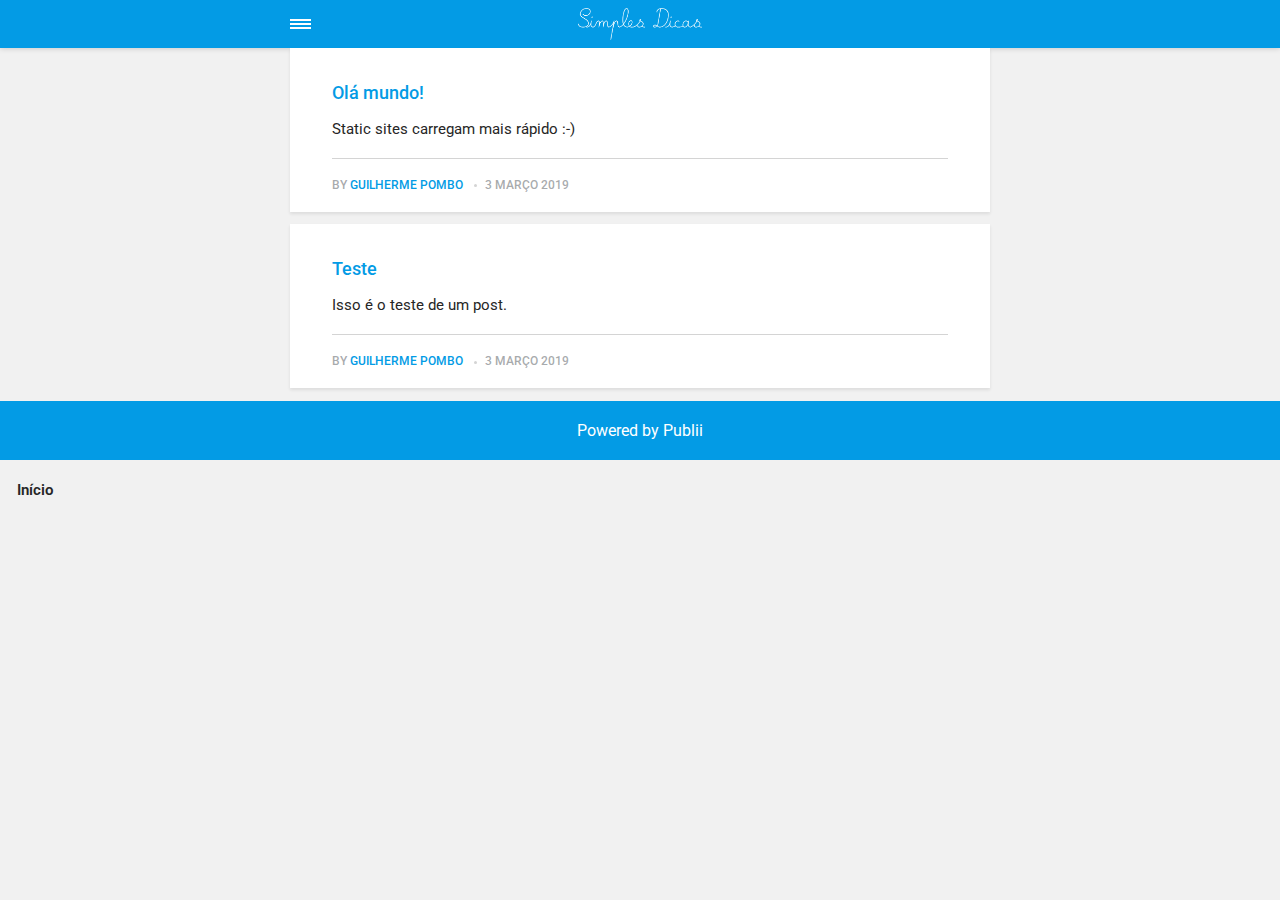
<file: amp/index.html>
<!doctype html><html amp lang="pt-br"><head><meta charset="utf-8"><title>Simples Dicas</title><link rel="canonical" href="https://guipme.github.io/simplesdicas/"><meta name="viewport" content="width=device-width,minimum-scale=1,initial-scale=1"><link href="https://fonts.googleapis.com/css?family=Roboto:400,700" rel="stylesheet" type="text/css"><script async custom-element="amp-sidebar" src="https://cdn.ampproject.org/v0/amp-sidebar-0.1.js"></script><script async custom-element="amp-iframe" src="https://cdn.ampproject.org/v0/amp-iframe-0.1.js"></script><script async custom-element="amp-video" src="https://cdn.ampproject.org/v0/amp-video-0.1.js"></script><script type="application/ld+json">{"@context":"http://schema.org","@type":"Organization","name":"Simples Dicas","logo":"https://guipme.github.io/simplesdicas/media/website/simplesdicas-n.png","url":"https://guipme.github.io/simplesdicas/amp"}</script><style amp-custom>article,
aside,
footer,
header,
hgroup,
main,
nav,
section {
  display: block; }

*,
*:before,
*:after {
  -webkit-box-sizing: content-box;
  box-sizing: content-box;
  margin: 0;
  padding: 0; }

li {
  list-style: none; }

amp-img {
  max-width: 100%; }

button,
input,
select,
textarea {
  font: inherit; }

html {
  font-size: 1rem; }

body {
  background: #f1f1f1;
  color: #262626;
  font-family: -apple-system, BlinkMacSystemFont, "Segoe UI", Roboto, Oxygen-Sans, Ubuntu, Cantarell, "Helvetica Neue", sans-serif;
  line-height: 1.6; }

a {
  color:  #039be5;
  text-decoration: none;
  -webkit-transition: all 0.12s linear 0s;
  -o-transition: all 0.12s linear 0s;
  transition: all 0.12s linear 0s; }

a:hover {
  color: #262626;
  text-decoration: underline;
  -webkit-text-decoration-skip: ink;
  text-decoration-skip: ink; }

a:active {
  color: #262626; }

a:focus {
  outline: 2px dotted #039be5; }

figure,
blockquote,
p,
ul,
ol,
dl,
table,
hr,
fieldset {
  margin-top: 1.6rem; }

h1,
h2,
h3,
h4,
h5,
h6 {
  color: #262626;
  font-family: -apple-system, BlinkMacSystemFont, "Segoe UI", Roboto, Oxygen-Sans, Ubuntu, Cantarell, "Helvetica Neue", sans-serif;
  font-weight: 500;
  line-height: 1.2;
  margin-top: 2.13333rem; }

h1 {
  font-size: 1.67583rem;
  font-weight: normal; }

h2 {
  font-size: 1.4729rem; }

h3 {
  font-size: 1.29454rem; }

h4 {
  font-size: 1.13778rem; }

h5 {
  font-size: 1rem; }

h6 {
  font-size: 0.87891rem; }

h2 + p,
h3 + p,
h4 + p,
h5 + p,
h6 + p {
  margin-top: 0.8rem; }

b,
strong {
  font-weight: 600; }

blockquote {
  color: #6c7175;
  font-family: "Droid Serif", "Times", "Source Serif Pro", serif;
  font-style: italic;
  padding: 1.33333rem 0.53333rem 1.33333rem 3.2rem;
  position: relative; }
  blockquote:before {
    display: block;
    content: "\201C";
    font-size: 4.41226rem;
    position: absolute;
    left: 0;
    top: -12px;
    color: rgba(108, 113, 117, 0.5); }
  blockquote > :nth-child(1) {
    margin-top: 0; }

ul,
ol {
  margin-left: 2rem; }
  ul > li,
  ol > li {
    list-style: inherit;
    padding: 0 0 0.26667rem 0.26667rem; }

dl dt {
  color: #262626;
  font-weight: 600; }

code,
pre {
  background-color: #f1f1f1;
  font-family: monospace; }

pre {
  margin: 1.6rem 0 0;
  padding: 1.6rem;
  white-space: pre-wrap;
  word-wrap: break-word;
  overflow-x: auto; }
  pre > code {
    color: #262626;
    padding: 0; }

code {
  border-radius: 3px;
  color: #262626;
  padding: 0.26667rem 0.53333rem; }

table {
  border-collapse: collapse;
  border-spacing: 0;
  border: 1px solid #d4d4d4;
  width: 100%;
  overflow-x: auto;
  vertical-align: top;
  text-align: left;
  white-space: nowrap; }
  table th {
    font-weight: 500;
    padding: 0.53333rem 1.06667rem; }
  table tr {
    border-bottom: 1px solid #d4d4d4; }
    table tr:nth-child(2n) {
      background: #f1f1f1; }
  table td {
    padding: 0.53333rem 1.06667rem; }

figcaption {
  clear: both;
  color: rgba(108, 113, 117, 0.6);
  font-size: 0.82397rem;
  margin: 0.8rem 0 0;
  text-align: center; }

sub,
sup {
  font-size: 65%; }

hr {
  border: 0;
  height: 0;
  border-top: 1px solid rgba(0, 0, 0, 0.1);
  border-bottom: 1px solid rgba(255, 255, 255, 0.3); }

.btn, [type=button],
[type=submit],
button {
  background: #039be5;
  border: none;
  border-radius: 2px;
  color: #ffffff;
  cursor: pointer;
  display: inline-block;
  font-size: 0.87891rem;
  font-weight: 500;
  line-height: 1.9;
  padding: 0.53333rem 1.33333rem;
  text-align: center;
  text-decoration: none;
  -webkit-transition: all .15s ease;
  -o-transition: all .15s ease;
  transition: all .15s ease;
  width: auto; }
  .btn:hover, [type=button]:hover,
  [type=submit]:hover,
  button:hover {
    background: #262626;
    color: #ffffff; }
  .btn:focus, [type=button]:focus,
  [type=submit]:focus,
  button:focus {
    outline: none; }
  .btn-outline {
    border: 1px solid #ddd;
    background: #ffffff;
    border-radius: 3px;
    color: #262626; }

[type=button],
[type=submit],
button {
  text-transform: uppercase;
  -webkit-appearance: none;
  -moz-appearance: none; }

.navbar {
  background: #039be5;
  -webkit-box-shadow: 0 0 6px 0 rgba(0, 0, 0, 0.2);
  box-shadow: 0 0 6px 0 rgba(0, 0, 0, 0.2);
  line-height: 3;
  max-height: 4rem; }
  .navbar > div {
    -webkit-box-align: center;
    -ms-flex-align: center;
    align-items: center;
    display: -webkit-box;
    display: -ms-flexbox;
    display: flex;
    -webkit-box-pack: center;
    -ms-flex-pack: center;
    justify-content: center;
    text-align: left;
    max-width: 700px;
    margin: 0 auto; }
  .navbar a {
    color: #ffffff;
    text-decoration: none; }
  .navbar-sidebar-toggle {
    left: 0;
    position: relative;
    text-indent: -99999rem; }
    .navbar-sidebar-toggle:before {
      content: "";
      display: block;
      border-top: 0.375rem double #ffffff;
      border-bottom: 0.125rem solid #ffffff;
      height: 0.125rem;
      position: absolute;
      text-indent: 0;
      top: 50%;
      width: 1.3rem;
      -webkit-transform: translate(0px, -50%);
      -ms-transform: translate(0px, -50%);
      transform: translate(0px, -50%); }


.logo {
                    background-image: url('https://guipme.github.io/simplesdicas/media/website/simplesdicas-n.png');
                    background-size: auto 2rem;
                    background-repeat: no-repeat;
                    background-position: center center;
            display: inline-block;
  font-weight: 600;
  line-height: 1;
            margin: 0 auto;
            height: 2rem;
            text-indent: -9999px;
            width: 240px;vertical-align: middle;
        }
        .logo.logo-text {
            line-height: 2;
            text-align: center;
            text-indent: 0;
        }

amp-sidebar {
  background: #ffffff;
  width: 240px; }
  amp-sidebar > ul {
    margin: 0.8rem 0 0;
    padding: 0; }
    amp-sidebar > ul ul {
      border-left: 1px solid #d4d4d4;
      margin: 0.53333rem 0 0; }
    amp-sidebar > ul li {
      color: #262626;
      font-size: 0.9375rem;
      font-weight: 600;
      list-style: none;
      line-height: 1.4;
      padding: 0.42667rem 1.06667rem; }
      amp-sidebar > ul li li {
        font-weight: normal;
        padding: 0.26667rem 0 0.26667rem 1.06667rem; }
    amp-sidebar > ul a,
    amp-sidebar > ul a:visited {
      color: #262626; }

.bg-white {
  background: #ffffff; }

.wrap-page {
  max-width: 700px;
  margin: 0 auto; }

@media all and (max-width: 43.6875em) {
  .wrap-inner {
    padding: 0 6%; } }

.page-title {
  background: #ffffff;
  -webkit-box-shadow: 0 2px 3px rgba(38, 38, 38, 0.1);
  box-shadow: 0 2px 3px rgba(38, 38, 38, 0.1);
  margin-bottom: 0.8rem;
  padding: 1.6rem 6%; }
  .page-title > h1 {
    margin: 0;
    font-size: 1.29454rem; }
  .page-title > p {
    font-size: 0.87891rem;
    color: #6c7175;
    line-height: 1.3;
    margin: 0.26667rem 0 0; }
  .page-title-author {
    border-radius: 50%;
    float: left;
    height: 2.5rem;
    width: 2.5rem; }
    .page-title-author + h1 {
      margin-left: 3.5rem; }
      .page-title-author + h1 + p {
        margin-left: 3.5rem; }

.card {
  background: #ffffff;
  -webkit-box-shadow: 0 2px 3px rgba(38, 38, 38, 0.1);
  box-shadow: 0 2px 3px rgba(38, 38, 38, 0.1);
  margin-bottom: 0.8rem;
  padding-bottom: 1.06667rem; }

  .card-meta {
    border-top: 1px solid #d4d4d4;
    color: rgba(108, 113, 117, 0.6);
    font-size: 0.7242rem;
    font-weight: 500;
    margin-top: 1.06667rem;
    padding-top: 1.06667rem;
    text-transform: uppercase; }
    .card-meta a + time:before {
      content: "";
      background: #d4d4d4;
      display: inline-block;
      height: 3px;
      margin: 0 8px;
      width: 3px;
      vertical-align: middle;
      border-radius: 50%; }
  .card-text {
    font-size: 0.9375rem;
    overflow: hidden;
    padding: 0 6%; }
    .card-text h2 {
      font-size: 1.13778rem; }

.post {
  margin-bottom: 2.13333rem; }
  .post-featured-image {
    margin-top: 0;
    position: relative; }
    .post-featured-image > figcaption {
      background: rgba(0, 0, 0, 0.5);
      border-radius: 3px;
      color: #ffffff;
      position: absolute;
      bottom: 0.8rem;
      padding: 0 0.26667rem;
      right: 6%; }
  .post-header {
    margin-bottom: 2.13333rem; }
  .post-meta {
    border-bottom: 1px solid #d4d4d4;
    color: rgba(108, 113, 117, 0.6);
    font-size: 0.7242rem;
    font-weight: 500;
    margin-top: 1.06667rem;
    padding-bottom: 1.06667rem;
    text-transform: uppercase; }
    .post-meta a + time:before {
      content: "";
      background: #d4d4d4;
      display: inline-block;
      height: 3px;
      margin: 0 8px;
      width: 3px;
      vertical-align: middle;
      border-radius: 50%; }
  .post-tag {
    margin: 0; }
    .post-tag > li {
      display: inline-block;
      padding: 0; }
      .post-tag > li a {
        background: #f1f1f1;
        border-radius: 2px;
        color: #6c7175;
        font-size: 0.77248rem;
        display: inline-block;
        margin: 0 0.26667rem 0.26667rem 0;
        padding: 0.26667rem 0.53333rem; }
        .post-tag > li a:hover {
          background: #039be5;
          color: #ffffff;
          text-decoration: none; }
  .post-share {
    display: -webkit-box;
    display: -ms-flexbox;
    display: flex;
    -webkit-box-orient: horizontal;
    -webkit-box-direction: normal;
    -ms-flex-direction: row;
    flex-direction: row;
    -webkit-box-pack: justify;
    -ms-flex-pack: justify;
    justify-content: space-between;
    margin-top: 1.6rem;
    width: 100%; }
    .post-share amp-social-share {
      -webkit-box-flex: 1;
      -ms-flex: 1 0 auto;
      flex: 1 0 auto;
      background-size: 24px; }
  .post-scroll {
    color: #ffffff;
    background: #039be5;
    bottom: 10px;
    border-radius: 50%;
    border: none;
    -webkit-box-shadow: 0 1px 1.5px 0 rgba(38, 38, 38, 0.12), 0 1px 1px 0 rgba(38, 38, 38, 0.24);
    box-shadow: 0 1px 1.5px 0 rgba(38, 38, 38, 0.12), 0 1px 1px 0 rgba(38, 38, 38, 0.24);
    font-size: 1.13778rem;
    height: 46px;
    opacity: 0;
    outline: none;
    position: fixed;
    padding: 0;
    right: 4%;
    visibility: hidden;
    width: 46px;
    z-index: 9999; }
    .post-scroll-marker {
      height: 0px;
      position: absolute;
      top: 100px;
      width: 0px; }
        .post-pagination {
    background: #f1f1f1;
    -webkit-box-shadow: inset 0 2px 3px rgba(38, 38, 38, 0.1);
    box-shadow: inset 0 2px 3px rgba(38, 38, 38, 0.1);
    border-top: 1px solid #d4d4d4;
    padding: 1.06667rem 0; }
    .post-pagination > div {
      line-height: 1.2;
      padding: 0.53333rem 1.06667rem;
      text-align: center; }
      .post-pagination > div span {
        display: block;
        color: #6c7175;
        font-size: 0.7242rem;
        font-weight: 500;
        margin-bottom: 0.26667rem;
        text-transform: uppercase; }
    .post-pagination-prev a:before {
      content: "\2190";
      margin-right: 0.26667rem; }
    .post-pagination-next a:after {
      content: "\2192";
      margin-left: 0.26667rem; }

aside {
  margin: 1.6rem 0 0; }

.align-left {
  text-align: left; }

.align-right {
  text-align: right; }

.align-center {
  text-align: center; }

.align-justify {
  text-align: justify; }

.msg {
  border-left: 2px solid transparent;
  padding: 1.06667rem 1.06667rem; }
  .msg--highlight {
    background-color: #fff8e6;
    border-color: #e2ac4f; }
  .msg--info {
    background: rgba(45, 97, 201, 0.03);
    border-color: #039be5; }
  .msg--success {
    background: #f7fbf6;
    border-color: #5ab44b; }
  .msg--warning {
    background: #fff3f3;
    border-color: #c06367;
    color: #a94442; }

.dropcap:first-letter {
  float: left;
  font-family: -apple-system, BlinkMacSystemFont, "Segoe UI", Roboto, Oxygen-Sans, Ubuntu, Cantarell, "Helvetica Neue", sans-serif;
  font-size: 2.16943rem;
  line-height: 0.7;
  margin-right: 0.53333rem;
  padding: 0.53333rem 0.53333rem 0.53333rem 0; }

.pagination {
  display: -webkit-box;
  display: -ms-flexbox;
  display: flex;
  -webkit-box-pack: justify;
  -ms-flex-pack: justify;
  justify-content: space-between;
  margin: 0.8rem 0; }
  .pagination > a {
    padding-left: 0;
    padding-right: 0;
    width: 49%; }
  .pagination-right {
    margin-left: auto; }

.bottom {
  background: #039be5;
  color: #ffffff;
  padding: 1.06667rem 4%;
  text-align: center; }</style><style amp-boilerplate>body{-webkit-animation:-amp-start 8s steps(1,end) 0s 1 normal both;-moz-animation:-amp-start 8s steps(1,end) 0s 1 normal both;-ms-animation:-amp-start 8s steps(1,end) 0s 1 normal both;animation:-amp-start 8s steps(1,end) 0s 1 normal both}@-webkit-keyframes -amp-start{from{visibility:hidden}to{visibility:visible}}@-moz-keyframes -amp-start{from{visibility:hidden}to{visibility:visible}}@-ms-keyframes -amp-start{from{visibility:hidden}to{visibility:visible}}@-o-keyframes -amp-start{from{visibility:hidden}to{visibility:visible}}@keyframes -amp-start{from{visibility:hidden}to{visibility:visible}}</style><noscript><style amp-boilerplate>body{-webkit-animation:none;-moz-animation:none;-ms-animation:none;animation:none}</style></noscript><script async src="https://cdn.ampproject.org/v0.js"></script><script custom-element="amp-animation" src="https://cdn.ampproject.org/v0/amp-animation-0.1.js" async></script><script custom-element="amp-position-observer" src="https://cdn.ampproject.org/v0/amp-position-observer-0.1.js" async></script></head><body><nav class="navbar wrap-inner" id="top"><div><a on="tap:navbar-sidebar.toggle" class="navbar-sidebar-toggle" title="Menu">Menu</a> <a class="logo" href="https://guipme.github.io/simplesdicas/amp">Simples Dicas</a></div></nav><main class="wrap-page"><article class="card"><a href="https://guipme.github.io/simplesdicas/amp/ola-mundo/"><amp-img src="https://guipme.github.io/simplesdicas/media/posts/2/NASAMarsVR.png" alt="" srcset="https://guipme.github.io/simplesdicas/media/posts/2/responsive/NASAMarsVR-xs.png 300w ,https://guipme.github.io/simplesdicas/media/posts/2/responsive/NASAMarsVR-sm.png 480w ,https://guipme.github.io/simplesdicas/media/posts/2/responsive/NASAMarsVR-md.png 768w" sizes="(max-width: 768px) 100vw, 768px" height="300" layout="responsive" width="620"></amp-img></a><div class="card-text"><h2><a href="https://guipme.github.io/simplesdicas/amp/ola-mundo/">Olá mundo!</a></h2><p>Static sites carregam mais rápido :-)</p><p class="card-meta">By <a href="https://guipme.github.io/simplesdicas/amp/autor/guilherme-pombo/" rel="nofollow" title="Guilherme Pombo">Guilherme Pombo</a> <time datetime="2019-03-03T15:32">3 Março 2019</time></p></div></article><article class="card"><div class="card-text"><h2><a href="https://guipme.github.io/simplesdicas/amp/teste/">Teste</a></h2><p>Isso é o teste de um post.</p><p class="card-meta">By <a href="https://guipme.github.io/simplesdicas/amp/autor/guilherme-pombo/" rel="nofollow" title="Guilherme Pombo">Guilherme Pombo</a> <time datetime="2019-03-03T15:31">3 Março 2019</time></p></div></article></main><amp-animation id="showAnim" layout="nodisplay"><script type="application/json">{
                    "duration": "200ms",
                    "fill": "both",
                    "iterations": "1",
                    "direction": "alternate",
                    "animations": [{
                        "selector": ".post-scroll",
                        "keyframes": [{
                            "opacity": "1",
                            "visibility": "visible",
                            "transform": "scale(1)"
                        }]
                    }]
                }</script></amp-animation><amp-animation id="hideAnim" layout="nodisplay"><script type="application/json">{
                    "duration": "200ms",
                    "fill": "both",
                    "iterations": "1",
                    "direction": "alternate",
                    "animations": [{
                        "selector": ".post-scroll",
                        "keyframes": [{
                            "opacity": "0",
                            "visibility": "hidden",
                            "transform": "scale(0.1)"
                        }]
                    }]
                }</script></amp-animation><div class="post-scroll-marker"><amp-position-observer on="enter:hideAnim.start; exit:showAnim.start" layout="nodisplay"></amp-position-observer></div><button class="post-scroll" on="tap:top.scrollTo(duration=200)">&#8593;</button><footer class="bottom">Powered by Publii</footer><amp-sidebar id="navbar-sidebar" layout="nodisplay"><ul><li><a href="https://guipme.github.io/simplesdicas/amp/">Início</a></li></ul></amp-sidebar></body></html>
</file>
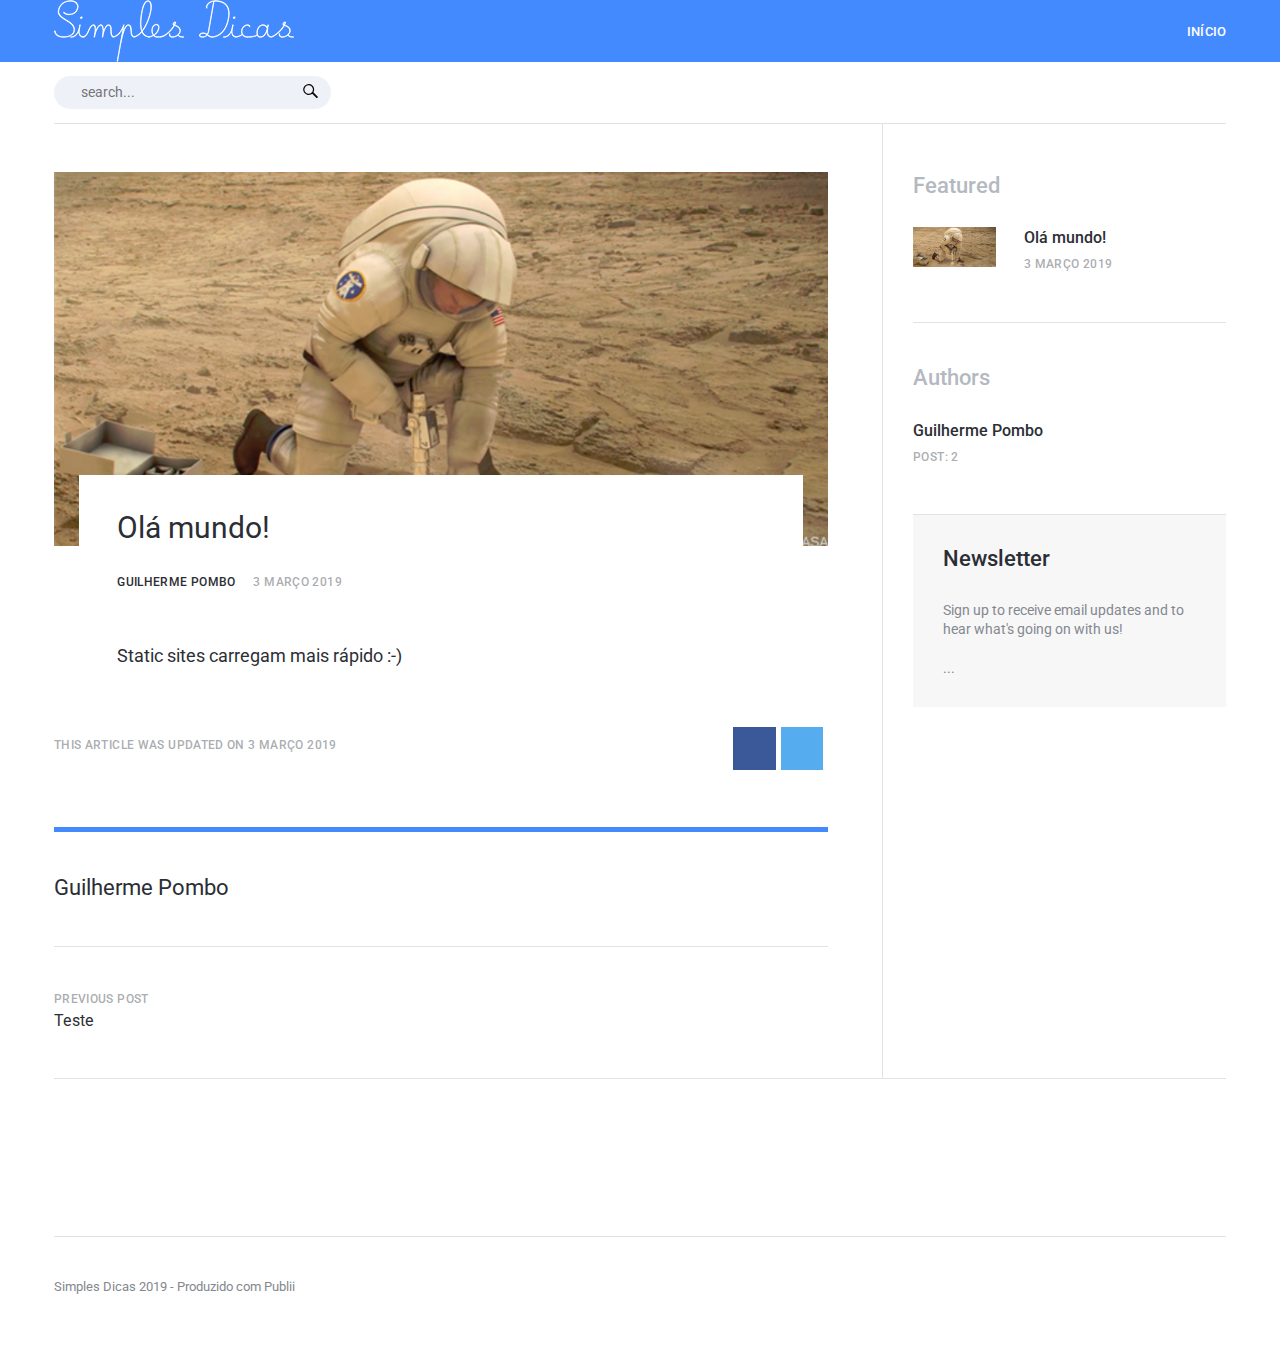
<file: ola-mundo/index.html>
<!DOCTYPE html><html lang="pt-br"><head><meta charset="utf-8"><meta http-equiv="X-UA-Compatible" content="IE=edge"><meta name="viewport" content="width=device-width,initial-scale=1"><title>Olá mundo! - Simples Dicas</title><meta name="robots" content="index, follow"><meta name="generator" content="Publii Open-Source CMS for Static Site"><link rel="canonical" href="https://guipme.github.io/simplesdicas/ola-mundo/"><link rel="amphtml" href="https://guipme.github.io/simplesdicas/amp/ola-mundo/"><link type="application/atom+xml" rel="alternate" href="https://guipme.github.io/simplesdicas/feed.xml"><meta property="og:title" content="Olá mundo!"><meta property="og:image" content="https://guipme.github.io/simplesdicas/media/posts/2/NASAMarsVR.png"><meta property="og:site_name" content="Simples Dicas"><meta property="og:description" content="Static sites carregam mais rápido :-)"><meta property="og:url" content="https://guipme.github.io/simplesdicas/ola-mundo/"><meta property="og:type" content="article"><link rel="preconnect" href="https://fonts.gstatic.com/" crossorigin><link href="https://fonts.googleapis.com/css?family=Roboto:400,500&amp;subset=latin-ext" rel="stylesheet"><link rel="stylesheet" href="https://guipme.github.io/simplesdicas/assets/css/style.css?v=49c1bb7d9216cdf3a9925e87e08d7ce1"><script type="application/ld+json">{"@context":"http://schema.org","@type":"Article","mainEntityOfPage":{"@type":"WebPage","@id":"https://guipme.github.io/simplesdicas/ola-mundo/"},"headline":"Olá mundo!","datePublished":"2019-03-03T15:32","dateModified":"2019-03-03T16:14","image":{"@type":"ImageObject","url":"https://guipme.github.io/simplesdicas/media/posts/2/NASAMarsVR.png","height":300,"width":620},"description":"Static sites carregam mais rápido :-)","author":{"@type":"Person","name":"Guilherme Pombo"},"publisher":{"@type":"Organization","name":"Guilherme Pombo","logo":{"@type":"ImageObject","url":"https://guipme.github.io/simplesdicas/media/website/simplesdicas-n.png","height":62,"width":240}}}</script><script async src="https://guipme.github.io/simplesdicas/assets/js/lazysizes.min.js?v=dc4b666bb3324aea4ead22e26059c761"></script><style>.infobar__search [type="search"] {
	                     background-image: url(https://guipme.github.io/simplesdicas/assets/svg/search.svg);
	                 }</style></head><body><header class="topbar js-top is-sticky"><div class="topbar__inner"><a class="logo" href="https://guipme.github.io/simplesdicas"><img src="https://guipme.github.io/simplesdicas/media/website/simplesdicas-n.png" alt="Simples Dicas"></a><nav class="navbar js-navbar"><button class="navbar__toggle js-navbar__toggle">Menu</button><ul class="navbar__menu"><li><a href="https://guipme.github.io/simplesdicas/" target="_self">Início</a></li></ul></nav></div></header><div class="content"><div class="infobar"><div class="infobar__search"><form action="https://guipme.github.io/simplesdicas/pesquisa.html"><input type="search" name="q" placeholder=" search..."></form></div></div><main class="main"><article class="post"><figure class="post__featured-image" style="padding-bottom: calc(300/620 * 100%)"><img class="lazyload" src="https://guipme.github.io/simplesdicas/media/posts/2/responsive/NASAMarsVR-xs.png" data-srcset="https://guipme.github.io/simplesdicas/media/posts/2/responsive/NASAMarsVR-xs.png 300w ,https://guipme.github.io/simplesdicas/media/posts/2/responsive/NASAMarsVR-sm.png 480w ,https://guipme.github.io/simplesdicas/media/posts/2/responsive/NASAMarsVR-md.png 768w ,https://guipme.github.io/simplesdicas/media/posts/2/responsive/NASAMarsVR-lg.png 1024w ,https://guipme.github.io/simplesdicas/media/posts/2/responsive/NASAMarsVR-xl.png 1360w ,https://guipme.github.io/simplesdicas/media/posts/2/responsive/NASAMarsVR-2xl.png 1600w" data-sizes="auto" alt=""></figure><header class="u-header post__header"><h1>Olá mundo!</h1><div class="u-header__meta u-small"><div><a href="https://guipme.github.io/simplesdicas/autor/guilherme-pombo/" title="Guilherme Pombo">Guilherme Pombo</a> <time datetime="2019-03-03T15:32">3 Março 2019</time></div></div></header><div class="post__entry u-inner">Static sites carregam mais rápido :-)</div><aside class="post__aside"><div class="post__last-updated u-small">This article was updated on 3 Março 2019</div><div class="post__share"><a href="https://www.facebook.com/sharer/sharer.php?u=https%3A%2F%2Fguipme.github.io%2Fsimplesdicas%2Fola-mundo%2F" class="js-share facebook" title="Share with Facebook" rel="nofollow"><svg class="u-icon"><use xlink:href="https://guipme.github.io/simplesdicas/assets/svg/svg-map.svg#facebook"/></svg> </a><a href="https://twitter.com/share?url=https%3A%2F%2Fguipme.github.io%2Fsimplesdicas%2Fola-mundo%2F&amp;via=Simples%20Dicas&amp;text=Ol%C3%A1%20mundo!" class="js-share twitter" title="Share with Twitter" rel="nofollow"><svg class="u-icon"><use xlink:href="https://guipme.github.io/simplesdicas/assets/svg/svg-map.svg#twitter"/></svg></a></div></aside><footer class="post__footer"><div class="post__bio u-author box"><div><h4 class="u-author__name"><a href="https://guipme.github.io/simplesdicas/autor/guilherme-pombo/" title="Guilherme Pombo">Guilherme Pombo</a></h4></div></div><nav class="post__nav box"><div class="post__nav__prev"><a href="https://guipme.github.io/simplesdicas/teste/" class="post__nav__link" rel="prev"><div class="u-small">Previous Post<h5>Teste</h5></div></a></div></nav></footer></article></main><div class="sidebar"><section class="box"><h3 class="box__title">Featured</h3><ul class="featured-posts"><li><a href="https://guipme.github.io/simplesdicas/ola-mundo/"><img class="lazyload featured-posts__img" src="https://guipme.github.io/simplesdicas/media/posts/2/responsive/NASAMarsVR-xs.png" data-srcset="https://guipme.github.io/simplesdicas/media/posts/2/responsive/NASAMarsVR-xs.png" alt=""></a><div><a href="https://guipme.github.io/simplesdicas/ola-mundo/" class="featured-posts__title">Olá mundo!</a> <time class="u-small" datetime="2019-03-03T15:32">3 Março 2019</time></div></li></ul></section><section class="box"><h3 class="box__title">Authors</h3><ul class="authors"><li><div><a href="https://guipme.github.io/simplesdicas/autor/guilherme-pombo/" class="authors__title">Guilherme Pombo</a> <span class="u-small">Post: 2</span></div></li></ul></section><section class="newsletter box box--gray"><h3 class="box__title">Newsletter</h3><p class="newsletter__description">Sign up to receive email updates and to hear what's going on with us!</p><form>...</form></section></div><footer class="footer"><a class="footer__logo" href="https://guipme.github.io/simplesdicas"><img src="https://guipme.github.io/simplesdicas/media/website/simplesdicas-n.png" alt="Simples Dicas"></a><nav><ul class="footer__nav"></ul></nav><div class="footer__copyright">Simples Dicas 2019 - Produzido com Publii</div></footer></div><script defer="defer" src="https://guipme.github.io/simplesdicas/assets/js/jquery-3.2.1.slim.min.js?v=f307ecc7f6353949f03c06ffa70652a2"></script><script defer="defer" src="https://guipme.github.io/simplesdicas/assets/js/scripts.min.js?v=07b53ae91f8045eab042a695e4a26034"></script></body></html>
</file>
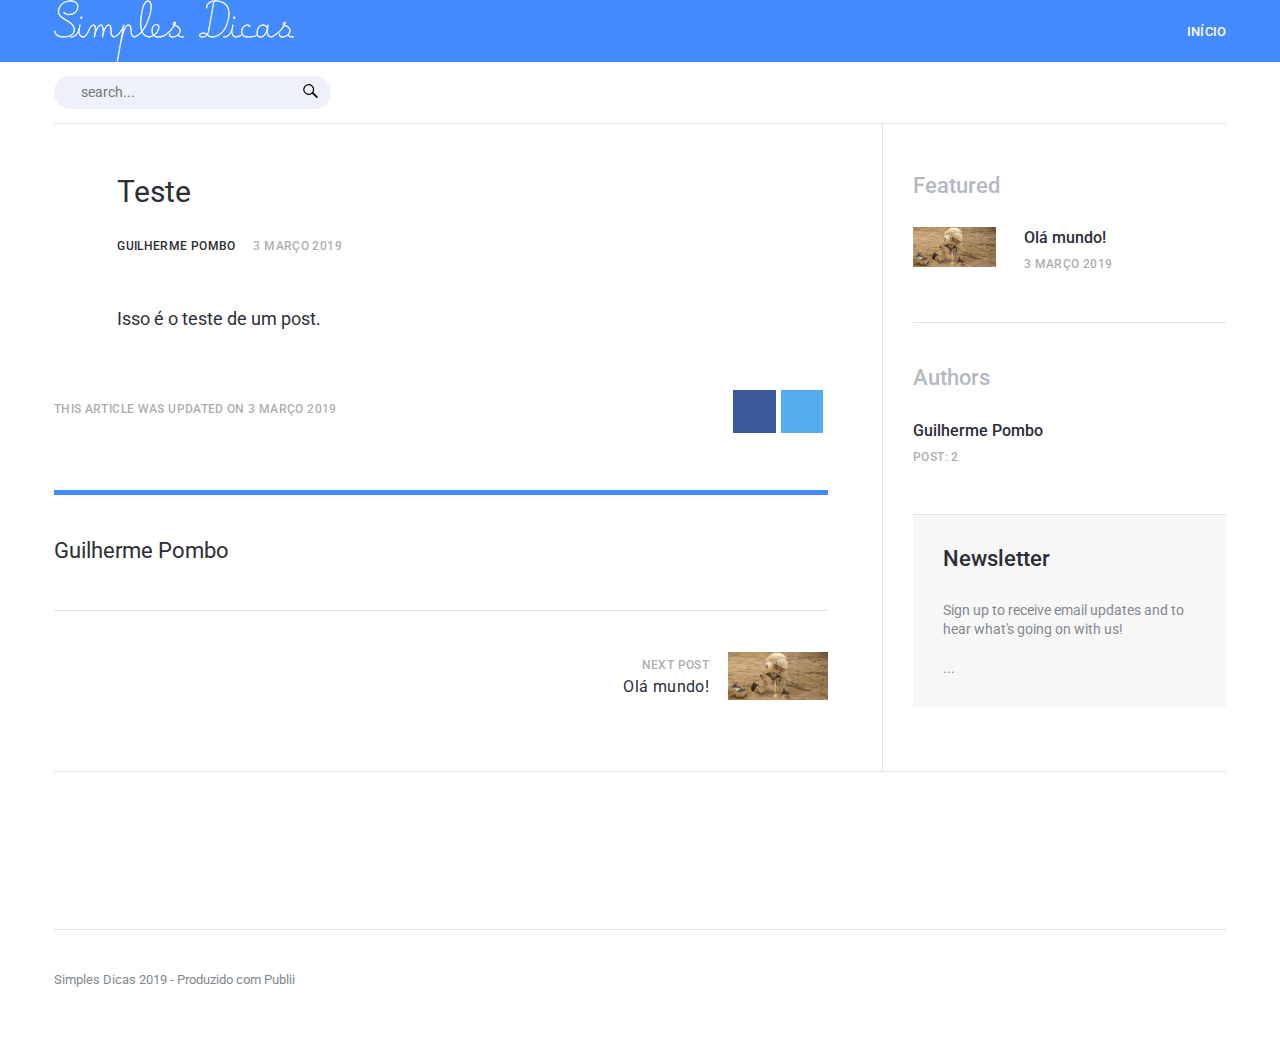
<file: teste/index.html>
<!DOCTYPE html><html lang="pt-br"><head><meta charset="utf-8"><meta http-equiv="X-UA-Compatible" content="IE=edge"><meta name="viewport" content="width=device-width,initial-scale=1"><title>Teste - Simples Dicas</title><meta name="robots" content="index, follow"><meta name="generator" content="Publii Open-Source CMS for Static Site"><link rel="canonical" href="https://guipme.github.io/simplesdicas/teste/"><link rel="amphtml" href="https://guipme.github.io/simplesdicas/amp/teste/"><link type="application/atom+xml" rel="alternate" href="https://guipme.github.io/simplesdicas/feed.xml"><meta property="og:title" content="Teste"><meta property="og:image" content="https://guipme.github.io/simplesdicas/media/website/simplesdicas-n.png"><meta property="og:site_name" content="Simples Dicas"><meta property="og:description" content="Isso é o teste de um post."><meta property="og:url" content="https://guipme.github.io/simplesdicas/teste/"><meta property="og:type" content="article"><link rel="preconnect" href="https://fonts.gstatic.com/" crossorigin><link href="https://fonts.googleapis.com/css?family=Roboto:400,500&amp;subset=latin-ext" rel="stylesheet"><link rel="stylesheet" href="https://guipme.github.io/simplesdicas/assets/css/style.css?v=49c1bb7d9216cdf3a9925e87e08d7ce1"><script type="application/ld+json">{"@context":"http://schema.org","@type":"Article","mainEntityOfPage":{"@type":"WebPage","@id":"https://guipme.github.io/simplesdicas/teste/"},"headline":"Teste","datePublished":"2019-03-03T15:31","dateModified":"2019-03-03T15:31","image":{"@type":"ImageObject","url":"https://guipme.github.io/simplesdicas/media/website/simplesdicas-n.png","height":62,"width":240},"description":"Isso é o teste de um post.","author":{"@type":"Person","name":"Guilherme Pombo"},"publisher":{"@type":"Organization","name":"Guilherme Pombo","logo":{"@type":"ImageObject","url":"https://guipme.github.io/simplesdicas/media/website/simplesdicas-n.png","height":62,"width":240}}}</script><script async src="https://guipme.github.io/simplesdicas/assets/js/lazysizes.min.js?v=dc4b666bb3324aea4ead22e26059c761"></script><style>.infobar__search [type="search"] {
	                     background-image: url(https://guipme.github.io/simplesdicas/assets/svg/search.svg);
	                 }</style></head><body><header class="topbar js-top is-sticky"><div class="topbar__inner"><a class="logo" href="https://guipme.github.io/simplesdicas"><img src="https://guipme.github.io/simplesdicas/media/website/simplesdicas-n.png" alt="Simples Dicas"></a><nav class="navbar js-navbar"><button class="navbar__toggle js-navbar__toggle">Menu</button><ul class="navbar__menu"><li><a href="https://guipme.github.io/simplesdicas/" target="_self">Início</a></li></ul></nav></div></header><div class="content"><div class="infobar"><div class="infobar__search"><form action="https://guipme.github.io/simplesdicas/pesquisa.html"><input type="search" name="q" placeholder=" search..."></form></div></div><main class="main"><article class="post"><header class="u-header post__header"><h1>Teste</h1><div class="u-header__meta u-small"><div><a href="https://guipme.github.io/simplesdicas/autor/guilherme-pombo/" title="Guilherme Pombo">Guilherme Pombo</a> <time datetime="2019-03-03T15:31">3 Março 2019</time></div></div></header><div class="post__entry u-inner">Isso é o teste de um post.</div><aside class="post__aside"><div class="post__last-updated u-small">This article was updated on 3 Março 2019</div><div class="post__share"><a href="https://www.facebook.com/sharer/sharer.php?u=https%3A%2F%2Fguipme.github.io%2Fsimplesdicas%2Fteste%2F" class="js-share facebook" title="Share with Facebook" rel="nofollow"><svg class="u-icon"><use xlink:href="https://guipme.github.io/simplesdicas/assets/svg/svg-map.svg#facebook"/></svg> </a><a href="https://twitter.com/share?url=https%3A%2F%2Fguipme.github.io%2Fsimplesdicas%2Fteste%2F&amp;via=Simples%20Dicas&amp;text=Teste" class="js-share twitter" title="Share with Twitter" rel="nofollow"><svg class="u-icon"><use xlink:href="https://guipme.github.io/simplesdicas/assets/svg/svg-map.svg#twitter"/></svg></a></div></aside><footer class="post__footer"><div class="post__bio u-author box"><div><h4 class="u-author__name"><a href="https://guipme.github.io/simplesdicas/autor/guilherme-pombo/" title="Guilherme Pombo">Guilherme Pombo</a></h4></div></div><nav class="post__nav box"><div class="post__nav__next"><a href="https://guipme.github.io/simplesdicas/ola-mundo/" class="post__nav__link" rel="next"><div class="u-small">Next Post<h5>Olá mundo!</h5></div><img class="lazyload" src="https://guipme.github.io/simplesdicas/media/posts/2/responsive/NASAMarsVR-xs.png" data-srcset="https://guipme.github.io/simplesdicas/media/posts/2/responsive/NASAMarsVR-xs.png" data-expand="300" alt=""></a></div></nav></footer></article></main><div class="sidebar"><section class="box"><h3 class="box__title">Featured</h3><ul class="featured-posts"><li><a href="https://guipme.github.io/simplesdicas/ola-mundo/"><img class="lazyload featured-posts__img" src="https://guipme.github.io/simplesdicas/media/posts/2/responsive/NASAMarsVR-xs.png" data-srcset="https://guipme.github.io/simplesdicas/media/posts/2/responsive/NASAMarsVR-xs.png" alt=""></a><div><a href="https://guipme.github.io/simplesdicas/ola-mundo/" class="featured-posts__title">Olá mundo!</a> <time class="u-small" datetime="2019-03-03T15:32">3 Março 2019</time></div></li></ul></section><section class="box"><h3 class="box__title">Authors</h3><ul class="authors"><li><div><a href="https://guipme.github.io/simplesdicas/autor/guilherme-pombo/" class="authors__title">Guilherme Pombo</a> <span class="u-small">Post: 2</span></div></li></ul></section><section class="newsletter box box--gray"><h3 class="box__title">Newsletter</h3><p class="newsletter__description">Sign up to receive email updates and to hear what's going on with us!</p><form>...</form></section></div><footer class="footer"><a class="footer__logo" href="https://guipme.github.io/simplesdicas"><img src="https://guipme.github.io/simplesdicas/media/website/simplesdicas-n.png" alt="Simples Dicas"></a><nav><ul class="footer__nav"></ul></nav><div class="footer__copyright">Simples Dicas 2019 - Produzido com Publii</div></footer></div><script defer="defer" src="https://guipme.github.io/simplesdicas/assets/js/jquery-3.2.1.slim.min.js?v=f307ecc7f6353949f03c06ffa70652a2"></script><script defer="defer" src="https://guipme.github.io/simplesdicas/assets/js/scripts.min.js?v=07b53ae91f8045eab042a695e4a26034"></script></body></html>
</file>
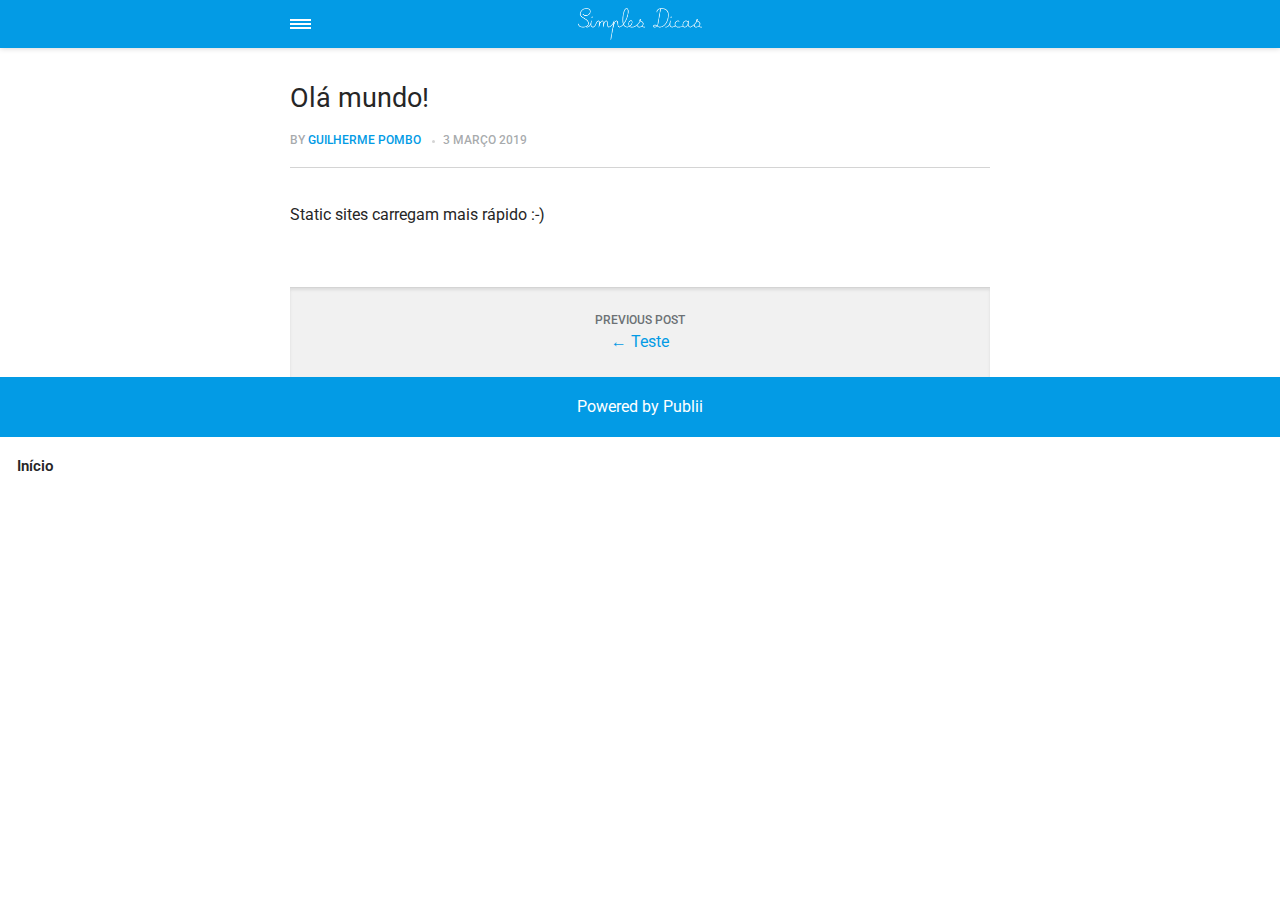
<file: amp/ola-mundo/index.html>
<!doctype html><html amp lang="pt-br"><head><meta charset="utf-8"><title>Olá mundo! - Simples Dicas</title><link rel="canonical" href="https://guipme.github.io/simplesdicas/ola-mundo/"><meta name="viewport" content="width=device-width,minimum-scale=1,initial-scale=1"><link href="https://fonts.googleapis.com/css?family=Roboto:400,700" rel="stylesheet" type="text/css"><script async custom-element="amp-sidebar" src="https://cdn.ampproject.org/v0/amp-sidebar-0.1.js"></script><script async custom-element="amp-social-share" src="https://cdn.ampproject.org/v0/amp-social-share-0.1.js"></script><script async custom-element="amp-iframe" src="https://cdn.ampproject.org/v0/amp-iframe-0.1.js"></script><script async custom-element="amp-video" src="https://cdn.ampproject.org/v0/amp-video-0.1.js"></script><script type="application/ld+json">{"@context":"http://schema.org","@type":"Article","mainEntityOfPage":{"@type":"WebPage","@id":"https://guipme.github.io/simplesdicas/amp/ola-mundo/"},"headline":"Olá mundo!","datePublished":"2019-03-03T15:32","dateModified":"2019-03-03T16:14","image":{"@type":"ImageObject","url":"https://guipme.github.io/simplesdicas/media/posts/2/NASAMarsVR.png","height":300,"width":620},"description":"Static sites carregam mais rápido :-)","author":{"@type":"Person","name":"Guilherme Pombo"},"publisher":{"@type":"Organization","name":"Guilherme Pombo","logo":{"@type":"ImageObject","url":"https://guipme.github.io/simplesdicas/media/website/simplesdicas-n.png","height":62,"width":240}}}</script><style amp-custom>article,
aside,
footer,
header,
hgroup,
main,
nav,
section {
  display: block; }

*,
*:before,
*:after {
  -webkit-box-sizing: content-box;
  box-sizing: content-box;
  margin: 0;
  padding: 0; }

li {
  list-style: none; }

amp-img {
  max-width: 100%; }

button,
input,
select,
textarea {
  font: inherit; }

html {
  font-size: 1rem; }

body {
  background: #f1f1f1;
  color: #262626;
  font-family: -apple-system, BlinkMacSystemFont, "Segoe UI", Roboto, Oxygen-Sans, Ubuntu, Cantarell, "Helvetica Neue", sans-serif;
  line-height: 1.6; }

a {
  color:  #039be5;
  text-decoration: none;
  -webkit-transition: all 0.12s linear 0s;
  -o-transition: all 0.12s linear 0s;
  transition: all 0.12s linear 0s; }

a:hover {
  color: #262626;
  text-decoration: underline;
  -webkit-text-decoration-skip: ink;
  text-decoration-skip: ink; }

a:active {
  color: #262626; }

a:focus {
  outline: 2px dotted #039be5; }

figure,
blockquote,
p,
ul,
ol,
dl,
table,
hr,
fieldset {
  margin-top: 1.6rem; }

h1,
h2,
h3,
h4,
h5,
h6 {
  color: #262626;
  font-family: -apple-system, BlinkMacSystemFont, "Segoe UI", Roboto, Oxygen-Sans, Ubuntu, Cantarell, "Helvetica Neue", sans-serif;
  font-weight: 500;
  line-height: 1.2;
  margin-top: 2.13333rem; }

h1 {
  font-size: 1.67583rem;
  font-weight: normal; }

h2 {
  font-size: 1.4729rem; }

h3 {
  font-size: 1.29454rem; }

h4 {
  font-size: 1.13778rem; }

h5 {
  font-size: 1rem; }

h6 {
  font-size: 0.87891rem; }

h2 + p,
h3 + p,
h4 + p,
h5 + p,
h6 + p {
  margin-top: 0.8rem; }

b,
strong {
  font-weight: 600; }

blockquote {
  color: #6c7175;
  font-family: "Droid Serif", "Times", "Source Serif Pro", serif;
  font-style: italic;
  padding: 1.33333rem 0.53333rem 1.33333rem 3.2rem;
  position: relative; }
  blockquote:before {
    display: block;
    content: "\201C";
    font-size: 4.41226rem;
    position: absolute;
    left: 0;
    top: -12px;
    color: rgba(108, 113, 117, 0.5); }
  blockquote > :nth-child(1) {
    margin-top: 0; }

ul,
ol {
  margin-left: 2rem; }
  ul > li,
  ol > li {
    list-style: inherit;
    padding: 0 0 0.26667rem 0.26667rem; }

dl dt {
  color: #262626;
  font-weight: 600; }

code,
pre {
  background-color: #f1f1f1;
  font-family: monospace; }

pre {
  margin: 1.6rem 0 0;
  padding: 1.6rem;
  white-space: pre-wrap;
  word-wrap: break-word;
  overflow-x: auto; }
  pre > code {
    color: #262626;
    padding: 0; }

code {
  border-radius: 3px;
  color: #262626;
  padding: 0.26667rem 0.53333rem; }

table {
  border-collapse: collapse;
  border-spacing: 0;
  border: 1px solid #d4d4d4;
  width: 100%;
  overflow-x: auto;
  vertical-align: top;
  text-align: left;
  white-space: nowrap; }
  table th {
    font-weight: 500;
    padding: 0.53333rem 1.06667rem; }
  table tr {
    border-bottom: 1px solid #d4d4d4; }
    table tr:nth-child(2n) {
      background: #f1f1f1; }
  table td {
    padding: 0.53333rem 1.06667rem; }

figcaption {
  clear: both;
  color: rgba(108, 113, 117, 0.6);
  font-size: 0.82397rem;
  margin: 0.8rem 0 0;
  text-align: center; }

sub,
sup {
  font-size: 65%; }

hr {
  border: 0;
  height: 0;
  border-top: 1px solid rgba(0, 0, 0, 0.1);
  border-bottom: 1px solid rgba(255, 255, 255, 0.3); }

.btn, [type=button],
[type=submit],
button {
  background: #039be5;
  border: none;
  border-radius: 2px;
  color: #ffffff;
  cursor: pointer;
  display: inline-block;
  font-size: 0.87891rem;
  font-weight: 500;
  line-height: 1.9;
  padding: 0.53333rem 1.33333rem;
  text-align: center;
  text-decoration: none;
  -webkit-transition: all .15s ease;
  -o-transition: all .15s ease;
  transition: all .15s ease;
  width: auto; }
  .btn:hover, [type=button]:hover,
  [type=submit]:hover,
  button:hover {
    background: #262626;
    color: #ffffff; }
  .btn:focus, [type=button]:focus,
  [type=submit]:focus,
  button:focus {
    outline: none; }
  .btn-outline {
    border: 1px solid #ddd;
    background: #ffffff;
    border-radius: 3px;
    color: #262626; }

[type=button],
[type=submit],
button {
  text-transform: uppercase;
  -webkit-appearance: none;
  -moz-appearance: none; }

.navbar {
  background: #039be5;
  -webkit-box-shadow: 0 0 6px 0 rgba(0, 0, 0, 0.2);
  box-shadow: 0 0 6px 0 rgba(0, 0, 0, 0.2);
  line-height: 3;
  max-height: 4rem; }
  .navbar > div {
    -webkit-box-align: center;
    -ms-flex-align: center;
    align-items: center;
    display: -webkit-box;
    display: -ms-flexbox;
    display: flex;
    -webkit-box-pack: center;
    -ms-flex-pack: center;
    justify-content: center;
    text-align: left;
    max-width: 700px;
    margin: 0 auto; }
  .navbar a {
    color: #ffffff;
    text-decoration: none; }
  .navbar-sidebar-toggle {
    left: 0;
    position: relative;
    text-indent: -99999rem; }
    .navbar-sidebar-toggle:before {
      content: "";
      display: block;
      border-top: 0.375rem double #ffffff;
      border-bottom: 0.125rem solid #ffffff;
      height: 0.125rem;
      position: absolute;
      text-indent: 0;
      top: 50%;
      width: 1.3rem;
      -webkit-transform: translate(0px, -50%);
      -ms-transform: translate(0px, -50%);
      transform: translate(0px, -50%); }


.logo {
                    background-image: url('https://guipme.github.io/simplesdicas/media/website/simplesdicas-n.png');
                    background-size: auto 2rem;
                    background-repeat: no-repeat;
                    background-position: center center;
            display: inline-block;
  font-weight: 600;
  line-height: 1;
            margin: 0 auto;
            height: 2rem;
            text-indent: -9999px;
            width: 240px;vertical-align: middle;
        }
        .logo.logo-text {
            line-height: 2;
            text-align: center;
            text-indent: 0;
        }

amp-sidebar {
  background: #ffffff;
  width: 240px; }
  amp-sidebar > ul {
    margin: 0.8rem 0 0;
    padding: 0; }
    amp-sidebar > ul ul {
      border-left: 1px solid #d4d4d4;
      margin: 0.53333rem 0 0; }
    amp-sidebar > ul li {
      color: #262626;
      font-size: 0.9375rem;
      font-weight: 600;
      list-style: none;
      line-height: 1.4;
      padding: 0.42667rem 1.06667rem; }
      amp-sidebar > ul li li {
        font-weight: normal;
        padding: 0.26667rem 0 0.26667rem 1.06667rem; }
    amp-sidebar > ul a,
    amp-sidebar > ul a:visited {
      color: #262626; }

.bg-white {
  background: #ffffff; }

.wrap-page {
  max-width: 700px;
  margin: 0 auto; }

@media all and (max-width: 43.6875em) {
  .wrap-inner {
    padding: 0 6%; } }

.page-title {
  background: #ffffff;
  -webkit-box-shadow: 0 2px 3px rgba(38, 38, 38, 0.1);
  box-shadow: 0 2px 3px rgba(38, 38, 38, 0.1);
  margin-bottom: 0.8rem;
  padding: 1.6rem 6%; }
  .page-title > h1 {
    margin: 0;
    font-size: 1.29454rem; }
  .page-title > p {
    font-size: 0.87891rem;
    color: #6c7175;
    line-height: 1.3;
    margin: 0.26667rem 0 0; }
  .page-title-author {
    border-radius: 50%;
    float: left;
    height: 2.5rem;
    width: 2.5rem; }
    .page-title-author + h1 {
      margin-left: 3.5rem; }
      .page-title-author + h1 + p {
        margin-left: 3.5rem; }

.card {
  background: #ffffff;
  -webkit-box-shadow: 0 2px 3px rgba(38, 38, 38, 0.1);
  box-shadow: 0 2px 3px rgba(38, 38, 38, 0.1);
  margin-bottom: 0.8rem;
  padding-bottom: 1.06667rem; }

  .card-meta {
    border-top: 1px solid #d4d4d4;
    color: rgba(108, 113, 117, 0.6);
    font-size: 0.7242rem;
    font-weight: 500;
    margin-top: 1.06667rem;
    padding-top: 1.06667rem;
    text-transform: uppercase; }
    .card-meta a + time:before {
      content: "";
      background: #d4d4d4;
      display: inline-block;
      height: 3px;
      margin: 0 8px;
      width: 3px;
      vertical-align: middle;
      border-radius: 50%; }
  .card-text {
    font-size: 0.9375rem;
    overflow: hidden;
    padding: 0 6%; }
    .card-text h2 {
      font-size: 1.13778rem; }

.post {
  margin-bottom: 2.13333rem; }
  .post-featured-image {
    margin-top: 0;
    position: relative; }
    .post-featured-image > figcaption {
      background: rgba(0, 0, 0, 0.5);
      border-radius: 3px;
      color: #ffffff;
      position: absolute;
      bottom: 0.8rem;
      padding: 0 0.26667rem;
      right: 6%; }
  .post-header {
    margin-bottom: 2.13333rem; }
  .post-meta {
    border-bottom: 1px solid #d4d4d4;
    color: rgba(108, 113, 117, 0.6);
    font-size: 0.7242rem;
    font-weight: 500;
    margin-top: 1.06667rem;
    padding-bottom: 1.06667rem;
    text-transform: uppercase; }
    .post-meta a + time:before {
      content: "";
      background: #d4d4d4;
      display: inline-block;
      height: 3px;
      margin: 0 8px;
      width: 3px;
      vertical-align: middle;
      border-radius: 50%; }
  .post-tag {
    margin: 0; }
    .post-tag > li {
      display: inline-block;
      padding: 0; }
      .post-tag > li a {
        background: #f1f1f1;
        border-radius: 2px;
        color: #6c7175;
        font-size: 0.77248rem;
        display: inline-block;
        margin: 0 0.26667rem 0.26667rem 0;
        padding: 0.26667rem 0.53333rem; }
        .post-tag > li a:hover {
          background: #039be5;
          color: #ffffff;
          text-decoration: none; }
  .post-share {
    display: -webkit-box;
    display: -ms-flexbox;
    display: flex;
    -webkit-box-orient: horizontal;
    -webkit-box-direction: normal;
    -ms-flex-direction: row;
    flex-direction: row;
    -webkit-box-pack: justify;
    -ms-flex-pack: justify;
    justify-content: space-between;
    margin-top: 1.6rem;
    width: 100%; }
    .post-share amp-social-share {
      -webkit-box-flex: 1;
      -ms-flex: 1 0 auto;
      flex: 1 0 auto;
      background-size: 24px; }
  .post-scroll {
    color: #ffffff;
    background: #039be5;
    bottom: 10px;
    border-radius: 50%;
    border: none;
    -webkit-box-shadow: 0 1px 1.5px 0 rgba(38, 38, 38, 0.12), 0 1px 1px 0 rgba(38, 38, 38, 0.24);
    box-shadow: 0 1px 1.5px 0 rgba(38, 38, 38, 0.12), 0 1px 1px 0 rgba(38, 38, 38, 0.24);
    font-size: 1.13778rem;
    height: 46px;
    opacity: 0;
    outline: none;
    position: fixed;
    padding: 0;
    right: 4%;
    visibility: hidden;
    width: 46px;
    z-index: 9999; }
    .post-scroll-marker {
      height: 0px;
      position: absolute;
      top: 100px;
      width: 0px; }
        .post-pagination {
    background: #f1f1f1;
    -webkit-box-shadow: inset 0 2px 3px rgba(38, 38, 38, 0.1);
    box-shadow: inset 0 2px 3px rgba(38, 38, 38, 0.1);
    border-top: 1px solid #d4d4d4;
    padding: 1.06667rem 0; }
    .post-pagination > div {
      line-height: 1.2;
      padding: 0.53333rem 1.06667rem;
      text-align: center; }
      .post-pagination > div span {
        display: block;
        color: #6c7175;
        font-size: 0.7242rem;
        font-weight: 500;
        margin-bottom: 0.26667rem;
        text-transform: uppercase; }
    .post-pagination-prev a:before {
      content: "\2190";
      margin-right: 0.26667rem; }
    .post-pagination-next a:after {
      content: "\2192";
      margin-left: 0.26667rem; }

aside {
  margin: 1.6rem 0 0; }

.align-left {
  text-align: left; }

.align-right {
  text-align: right; }

.align-center {
  text-align: center; }

.align-justify {
  text-align: justify; }

.msg {
  border-left: 2px solid transparent;
  padding: 1.06667rem 1.06667rem; }
  .msg--highlight {
    background-color: #fff8e6;
    border-color: #e2ac4f; }
  .msg--info {
    background: rgba(45, 97, 201, 0.03);
    border-color: #039be5; }
  .msg--success {
    background: #f7fbf6;
    border-color: #5ab44b; }
  .msg--warning {
    background: #fff3f3;
    border-color: #c06367;
    color: #a94442; }

.dropcap:first-letter {
  float: left;
  font-family: -apple-system, BlinkMacSystemFont, "Segoe UI", Roboto, Oxygen-Sans, Ubuntu, Cantarell, "Helvetica Neue", sans-serif;
  font-size: 2.16943rem;
  line-height: 0.7;
  margin-right: 0.53333rem;
  padding: 0.53333rem 0.53333rem 0.53333rem 0; }

.pagination {
  display: -webkit-box;
  display: -ms-flexbox;
  display: flex;
  -webkit-box-pack: justify;
  -ms-flex-pack: justify;
  justify-content: space-between;
  margin: 0.8rem 0; }
  .pagination > a {
    padding-left: 0;
    padding-right: 0;
    width: 49%; }
  .pagination-right {
    margin-left: auto; }

.bottom {
  background: #039be5;
  color: #ffffff;
  padding: 1.06667rem 4%;
  text-align: center; }</style><style amp-boilerplate>body{-webkit-animation:-amp-start 8s steps(1,end) 0s 1 normal both;-moz-animation:-amp-start 8s steps(1,end) 0s 1 normal both;-ms-animation:-amp-start 8s steps(1,end) 0s 1 normal both;animation:-amp-start 8s steps(1,end) 0s 1 normal both}@-webkit-keyframes -amp-start{from{visibility:hidden}to{visibility:visible}}@-moz-keyframes -amp-start{from{visibility:hidden}to{visibility:visible}}@-ms-keyframes -amp-start{from{visibility:hidden}to{visibility:visible}}@-o-keyframes -amp-start{from{visibility:hidden}to{visibility:visible}}@keyframes -amp-start{from{visibility:hidden}to{visibility:visible}}</style><noscript><style amp-boilerplate>body{-webkit-animation:none;-moz-animation:none;-ms-animation:none;animation:none}</style></noscript><script async src="https://cdn.ampproject.org/v0.js"></script><script custom-element="amp-animation" src="https://cdn.ampproject.org/v0/amp-animation-0.1.js" async></script><script custom-element="amp-position-observer" src="https://cdn.ampproject.org/v0/amp-position-observer-0.1.js" async></script></head><body class="bg-white"><nav class="navbar wrap-inner" id="top"><div><a on="tap:navbar-sidebar.toggle" class="navbar-sidebar-toggle" title="Menu">Menu</a> <a class="logo" href="https://guipme.github.io/simplesdicas/amp">Simples Dicas</a></div></nav><main class="wrap-page"><article class="post"><figure class="post-featured-image"><amp-img src="https://guipme.github.io/simplesdicas/media/posts/2/NASAMarsVR.png" alt="" srcset="https://guipme.github.io/simplesdicas/media/posts/2/responsive/NASAMarsVR-xs.png 300w ,https://guipme.github.io/simplesdicas/media/posts/2/responsive/NASAMarsVR-sm.png 480w ,https://guipme.github.io/simplesdicas/media/posts/2/responsive/NASAMarsVR-md.png 768w" sizes="(max-width: 768px) 100vw, 768px" height="300" layout="responsive" width="620"></amp-img></figure><div class="wrap-inner"><header class="post-header"><h1>Olá mundo!</h1><p class="post-meta">By <a href="https://guipme.github.io/simplesdicas/amp/autor/guilherme-pombo/" rel="nofollow" title="Guilherme Pombo">Guilherme Pombo</a> <time datetime="2019-03-03T15:32">3 Março 2019</time></p></header>Static sites carregam mais rápido :-)<aside><div class="post-share"><amp-social-share type="system" width="40" height="40" data-param-text="Olá mundo!"></amp-social-share><amp-social-share type="facebook" width="40" height="40" data-param-app_id="" data-param-text="Olá mundo!" data-param-href="https://guipme.github.io/simplesdicas/amp/ola-mundo/"></amp-social-share><amp-social-share type="twitter" width="40" height="40" data-param-text="Olá mundo!" data-param-url="https://guipme.github.io/simplesdicas/amp/ola-mundo/"></amp-social-share><amp-social-share type="pinterest" width="40" height="40" data-param-url="https://guipme.github.io/simplesdicas/amp/ola-mundo/"></amp-social-share><amp-social-share type="tumblr" width="40" height="40" data-param-text="Olá mundo!" data-param-url="https://guipme.github.io/simplesdicas/amp/ola-mundo/"></amp-social-share><amp-social-share type="whatsapp" width="40" height="40" data-param-text="Olá mundo!"></amp-social-share></div></aside></div></article><nav class="post-pagination wrap-inner"><div class="post-pagination-prev"><span>Previous Post</span> <a href="https://guipme.github.io/simplesdicas/amp/teste/">Teste</a></div></nav></main><amp-animation id="showAnim" layout="nodisplay"><script type="application/json">{
                    "duration": "200ms",
                    "fill": "both",
                    "iterations": "1",
                    "direction": "alternate",
                    "animations": [{
                        "selector": ".post-scroll",
                        "keyframes": [{
                            "opacity": "1",
                            "visibility": "visible",
                            "transform": "scale(1)"
                        }]
                    }]
                }</script></amp-animation><amp-animation id="hideAnim" layout="nodisplay"><script type="application/json">{
                    "duration": "200ms",
                    "fill": "both",
                    "iterations": "1",
                    "direction": "alternate",
                    "animations": [{
                        "selector": ".post-scroll",
                        "keyframes": [{
                            "opacity": "0",
                            "visibility": "hidden",
                            "transform": "scale(0.1)"
                        }]
                    }]
                }</script></amp-animation><div class="post-scroll-marker"><amp-position-observer on="enter:hideAnim.start; exit:showAnim.start" layout="nodisplay"></amp-position-observer></div><button class="post-scroll" on="tap:top.scrollTo(duration=200)">&#8593;</button><footer class="bottom">Powered by Publii</footer><amp-sidebar id="navbar-sidebar" layout="nodisplay"><ul><li><a href="https://guipme.github.io/simplesdicas/amp/">Início</a></li></ul></amp-sidebar></body></html>
</file>
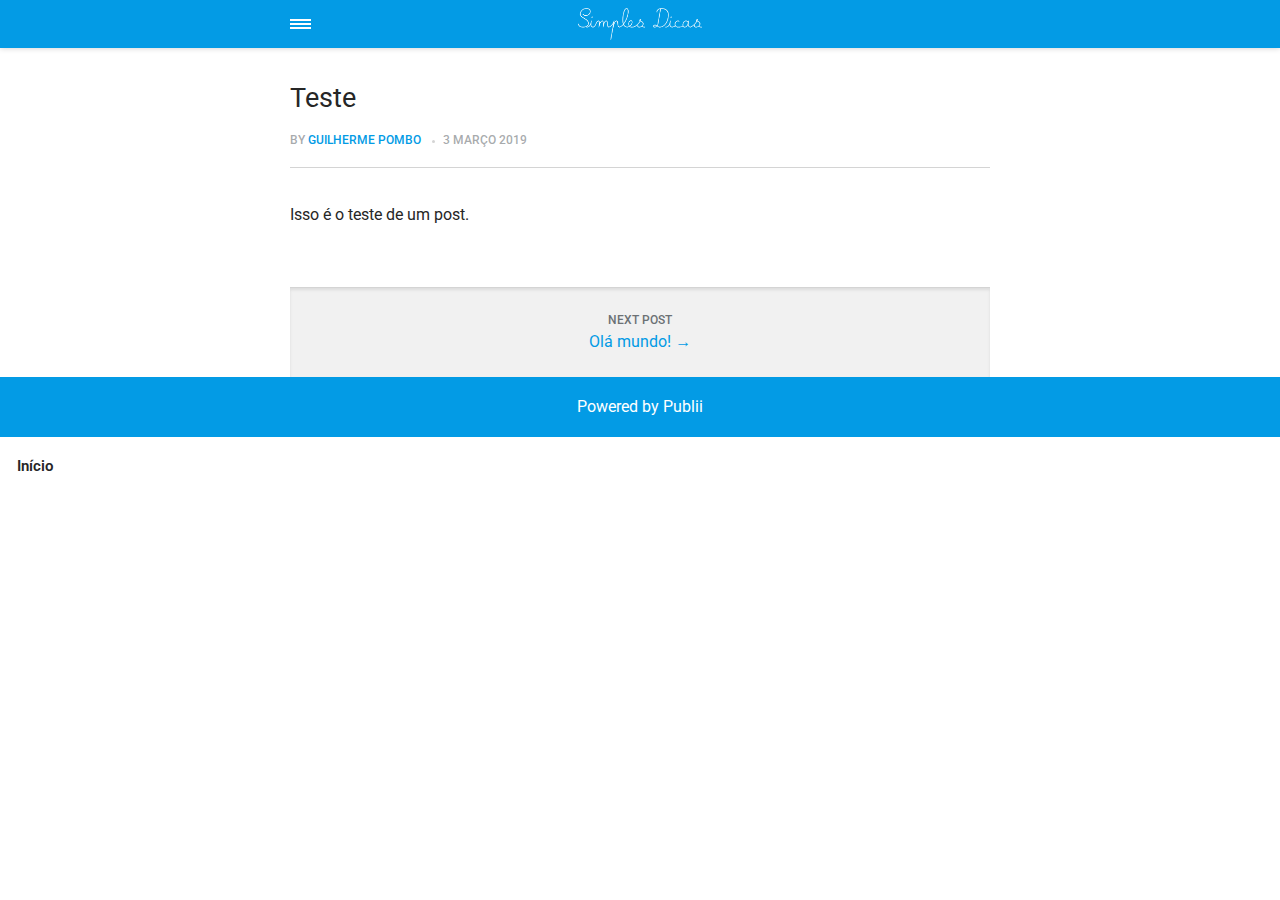
<file: amp/teste/index.html>
<!doctype html><html amp lang="pt-br"><head><meta charset="utf-8"><title>Teste - Simples Dicas</title><link rel="canonical" href="https://guipme.github.io/simplesdicas/teste/"><meta name="viewport" content="width=device-width,minimum-scale=1,initial-scale=1"><link href="https://fonts.googleapis.com/css?family=Roboto:400,700" rel="stylesheet" type="text/css"><script async custom-element="amp-sidebar" src="https://cdn.ampproject.org/v0/amp-sidebar-0.1.js"></script><script async custom-element="amp-social-share" src="https://cdn.ampproject.org/v0/amp-social-share-0.1.js"></script><script async custom-element="amp-iframe" src="https://cdn.ampproject.org/v0/amp-iframe-0.1.js"></script><script async custom-element="amp-video" src="https://cdn.ampproject.org/v0/amp-video-0.1.js"></script><script type="application/ld+json">{"@context":"http://schema.org","@type":"Article","mainEntityOfPage":{"@type":"WebPage","@id":"https://guipme.github.io/simplesdicas/amp/teste/"},"headline":"Teste","datePublished":"2019-03-03T15:31","dateModified":"2019-03-03T15:31","image":{"@type":"ImageObject","url":"https://guipme.github.io/simplesdicas/media/website/simplesdicas-n.png","height":62,"width":240},"description":"Isso é o teste de um post.","author":{"@type":"Person","name":"Guilherme Pombo"},"publisher":{"@type":"Organization","name":"Guilherme Pombo","logo":{"@type":"ImageObject","url":"https://guipme.github.io/simplesdicas/media/website/simplesdicas-n.png","height":62,"width":240}}}</script><style amp-custom>article,
aside,
footer,
header,
hgroup,
main,
nav,
section {
  display: block; }

*,
*:before,
*:after {
  -webkit-box-sizing: content-box;
  box-sizing: content-box;
  margin: 0;
  padding: 0; }

li {
  list-style: none; }

amp-img {
  max-width: 100%; }

button,
input,
select,
textarea {
  font: inherit; }

html {
  font-size: 1rem; }

body {
  background: #f1f1f1;
  color: #262626;
  font-family: -apple-system, BlinkMacSystemFont, "Segoe UI", Roboto, Oxygen-Sans, Ubuntu, Cantarell, "Helvetica Neue", sans-serif;
  line-height: 1.6; }

a {
  color:  #039be5;
  text-decoration: none;
  -webkit-transition: all 0.12s linear 0s;
  -o-transition: all 0.12s linear 0s;
  transition: all 0.12s linear 0s; }

a:hover {
  color: #262626;
  text-decoration: underline;
  -webkit-text-decoration-skip: ink;
  text-decoration-skip: ink; }

a:active {
  color: #262626; }

a:focus {
  outline: 2px dotted #039be5; }

figure,
blockquote,
p,
ul,
ol,
dl,
table,
hr,
fieldset {
  margin-top: 1.6rem; }

h1,
h2,
h3,
h4,
h5,
h6 {
  color: #262626;
  font-family: -apple-system, BlinkMacSystemFont, "Segoe UI", Roboto, Oxygen-Sans, Ubuntu, Cantarell, "Helvetica Neue", sans-serif;
  font-weight: 500;
  line-height: 1.2;
  margin-top: 2.13333rem; }

h1 {
  font-size: 1.67583rem;
  font-weight: normal; }

h2 {
  font-size: 1.4729rem; }

h3 {
  font-size: 1.29454rem; }

h4 {
  font-size: 1.13778rem; }

h5 {
  font-size: 1rem; }

h6 {
  font-size: 0.87891rem; }

h2 + p,
h3 + p,
h4 + p,
h5 + p,
h6 + p {
  margin-top: 0.8rem; }

b,
strong {
  font-weight: 600; }

blockquote {
  color: #6c7175;
  font-family: "Droid Serif", "Times", "Source Serif Pro", serif;
  font-style: italic;
  padding: 1.33333rem 0.53333rem 1.33333rem 3.2rem;
  position: relative; }
  blockquote:before {
    display: block;
    content: "\201C";
    font-size: 4.41226rem;
    position: absolute;
    left: 0;
    top: -12px;
    color: rgba(108, 113, 117, 0.5); }
  blockquote > :nth-child(1) {
    margin-top: 0; }

ul,
ol {
  margin-left: 2rem; }
  ul > li,
  ol > li {
    list-style: inherit;
    padding: 0 0 0.26667rem 0.26667rem; }

dl dt {
  color: #262626;
  font-weight: 600; }

code,
pre {
  background-color: #f1f1f1;
  font-family: monospace; }

pre {
  margin: 1.6rem 0 0;
  padding: 1.6rem;
  white-space: pre-wrap;
  word-wrap: break-word;
  overflow-x: auto; }
  pre > code {
    color: #262626;
    padding: 0; }

code {
  border-radius: 3px;
  color: #262626;
  padding: 0.26667rem 0.53333rem; }

table {
  border-collapse: collapse;
  border-spacing: 0;
  border: 1px solid #d4d4d4;
  width: 100%;
  overflow-x: auto;
  vertical-align: top;
  text-align: left;
  white-space: nowrap; }
  table th {
    font-weight: 500;
    padding: 0.53333rem 1.06667rem; }
  table tr {
    border-bottom: 1px solid #d4d4d4; }
    table tr:nth-child(2n) {
      background: #f1f1f1; }
  table td {
    padding: 0.53333rem 1.06667rem; }

figcaption {
  clear: both;
  color: rgba(108, 113, 117, 0.6);
  font-size: 0.82397rem;
  margin: 0.8rem 0 0;
  text-align: center; }

sub,
sup {
  font-size: 65%; }

hr {
  border: 0;
  height: 0;
  border-top: 1px solid rgba(0, 0, 0, 0.1);
  border-bottom: 1px solid rgba(255, 255, 255, 0.3); }

.btn, [type=button],
[type=submit],
button {
  background: #039be5;
  border: none;
  border-radius: 2px;
  color: #ffffff;
  cursor: pointer;
  display: inline-block;
  font-size: 0.87891rem;
  font-weight: 500;
  line-height: 1.9;
  padding: 0.53333rem 1.33333rem;
  text-align: center;
  text-decoration: none;
  -webkit-transition: all .15s ease;
  -o-transition: all .15s ease;
  transition: all .15s ease;
  width: auto; }
  .btn:hover, [type=button]:hover,
  [type=submit]:hover,
  button:hover {
    background: #262626;
    color: #ffffff; }
  .btn:focus, [type=button]:focus,
  [type=submit]:focus,
  button:focus {
    outline: none; }
  .btn-outline {
    border: 1px solid #ddd;
    background: #ffffff;
    border-radius: 3px;
    color: #262626; }

[type=button],
[type=submit],
button {
  text-transform: uppercase;
  -webkit-appearance: none;
  -moz-appearance: none; }

.navbar {
  background: #039be5;
  -webkit-box-shadow: 0 0 6px 0 rgba(0, 0, 0, 0.2);
  box-shadow: 0 0 6px 0 rgba(0, 0, 0, 0.2);
  line-height: 3;
  max-height: 4rem; }
  .navbar > div {
    -webkit-box-align: center;
    -ms-flex-align: center;
    align-items: center;
    display: -webkit-box;
    display: -ms-flexbox;
    display: flex;
    -webkit-box-pack: center;
    -ms-flex-pack: center;
    justify-content: center;
    text-align: left;
    max-width: 700px;
    margin: 0 auto; }
  .navbar a {
    color: #ffffff;
    text-decoration: none; }
  .navbar-sidebar-toggle {
    left: 0;
    position: relative;
    text-indent: -99999rem; }
    .navbar-sidebar-toggle:before {
      content: "";
      display: block;
      border-top: 0.375rem double #ffffff;
      border-bottom: 0.125rem solid #ffffff;
      height: 0.125rem;
      position: absolute;
      text-indent: 0;
      top: 50%;
      width: 1.3rem;
      -webkit-transform: translate(0px, -50%);
      -ms-transform: translate(0px, -50%);
      transform: translate(0px, -50%); }


.logo {
                    background-image: url('https://guipme.github.io/simplesdicas/media/website/simplesdicas-n.png');
                    background-size: auto 2rem;
                    background-repeat: no-repeat;
                    background-position: center center;
            display: inline-block;
  font-weight: 600;
  line-height: 1;
            margin: 0 auto;
            height: 2rem;
            text-indent: -9999px;
            width: 240px;vertical-align: middle;
        }
        .logo.logo-text {
            line-height: 2;
            text-align: center;
            text-indent: 0;
        }

amp-sidebar {
  background: #ffffff;
  width: 240px; }
  amp-sidebar > ul {
    margin: 0.8rem 0 0;
    padding: 0; }
    amp-sidebar > ul ul {
      border-left: 1px solid #d4d4d4;
      margin: 0.53333rem 0 0; }
    amp-sidebar > ul li {
      color: #262626;
      font-size: 0.9375rem;
      font-weight: 600;
      list-style: none;
      line-height: 1.4;
      padding: 0.42667rem 1.06667rem; }
      amp-sidebar > ul li li {
        font-weight: normal;
        padding: 0.26667rem 0 0.26667rem 1.06667rem; }
    amp-sidebar > ul a,
    amp-sidebar > ul a:visited {
      color: #262626; }

.bg-white {
  background: #ffffff; }

.wrap-page {
  max-width: 700px;
  margin: 0 auto; }

@media all and (max-width: 43.6875em) {
  .wrap-inner {
    padding: 0 6%; } }

.page-title {
  background: #ffffff;
  -webkit-box-shadow: 0 2px 3px rgba(38, 38, 38, 0.1);
  box-shadow: 0 2px 3px rgba(38, 38, 38, 0.1);
  margin-bottom: 0.8rem;
  padding: 1.6rem 6%; }
  .page-title > h1 {
    margin: 0;
    font-size: 1.29454rem; }
  .page-title > p {
    font-size: 0.87891rem;
    color: #6c7175;
    line-height: 1.3;
    margin: 0.26667rem 0 0; }
  .page-title-author {
    border-radius: 50%;
    float: left;
    height: 2.5rem;
    width: 2.5rem; }
    .page-title-author + h1 {
      margin-left: 3.5rem; }
      .page-title-author + h1 + p {
        margin-left: 3.5rem; }

.card {
  background: #ffffff;
  -webkit-box-shadow: 0 2px 3px rgba(38, 38, 38, 0.1);
  box-shadow: 0 2px 3px rgba(38, 38, 38, 0.1);
  margin-bottom: 0.8rem;
  padding-bottom: 1.06667rem; }

  .card-meta {
    border-top: 1px solid #d4d4d4;
    color: rgba(108, 113, 117, 0.6);
    font-size: 0.7242rem;
    font-weight: 500;
    margin-top: 1.06667rem;
    padding-top: 1.06667rem;
    text-transform: uppercase; }
    .card-meta a + time:before {
      content: "";
      background: #d4d4d4;
      display: inline-block;
      height: 3px;
      margin: 0 8px;
      width: 3px;
      vertical-align: middle;
      border-radius: 50%; }
  .card-text {
    font-size: 0.9375rem;
    overflow: hidden;
    padding: 0 6%; }
    .card-text h2 {
      font-size: 1.13778rem; }

.post {
  margin-bottom: 2.13333rem; }
  .post-featured-image {
    margin-top: 0;
    position: relative; }
    .post-featured-image > figcaption {
      background: rgba(0, 0, 0, 0.5);
      border-radius: 3px;
      color: #ffffff;
      position: absolute;
      bottom: 0.8rem;
      padding: 0 0.26667rem;
      right: 6%; }
  .post-header {
    margin-bottom: 2.13333rem; }
  .post-meta {
    border-bottom: 1px solid #d4d4d4;
    color: rgba(108, 113, 117, 0.6);
    font-size: 0.7242rem;
    font-weight: 500;
    margin-top: 1.06667rem;
    padding-bottom: 1.06667rem;
    text-transform: uppercase; }
    .post-meta a + time:before {
      content: "";
      background: #d4d4d4;
      display: inline-block;
      height: 3px;
      margin: 0 8px;
      width: 3px;
      vertical-align: middle;
      border-radius: 50%; }
  .post-tag {
    margin: 0; }
    .post-tag > li {
      display: inline-block;
      padding: 0; }
      .post-tag > li a {
        background: #f1f1f1;
        border-radius: 2px;
        color: #6c7175;
        font-size: 0.77248rem;
        display: inline-block;
        margin: 0 0.26667rem 0.26667rem 0;
        padding: 0.26667rem 0.53333rem; }
        .post-tag > li a:hover {
          background: #039be5;
          color: #ffffff;
          text-decoration: none; }
  .post-share {
    display: -webkit-box;
    display: -ms-flexbox;
    display: flex;
    -webkit-box-orient: horizontal;
    -webkit-box-direction: normal;
    -ms-flex-direction: row;
    flex-direction: row;
    -webkit-box-pack: justify;
    -ms-flex-pack: justify;
    justify-content: space-between;
    margin-top: 1.6rem;
    width: 100%; }
    .post-share amp-social-share {
      -webkit-box-flex: 1;
      -ms-flex: 1 0 auto;
      flex: 1 0 auto;
      background-size: 24px; }
  .post-scroll {
    color: #ffffff;
    background: #039be5;
    bottom: 10px;
    border-radius: 50%;
    border: none;
    -webkit-box-shadow: 0 1px 1.5px 0 rgba(38, 38, 38, 0.12), 0 1px 1px 0 rgba(38, 38, 38, 0.24);
    box-shadow: 0 1px 1.5px 0 rgba(38, 38, 38, 0.12), 0 1px 1px 0 rgba(38, 38, 38, 0.24);
    font-size: 1.13778rem;
    height: 46px;
    opacity: 0;
    outline: none;
    position: fixed;
    padding: 0;
    right: 4%;
    visibility: hidden;
    width: 46px;
    z-index: 9999; }
    .post-scroll-marker {
      height: 0px;
      position: absolute;
      top: 100px;
      width: 0px; }
        .post-pagination {
    background: #f1f1f1;
    -webkit-box-shadow: inset 0 2px 3px rgba(38, 38, 38, 0.1);
    box-shadow: inset 0 2px 3px rgba(38, 38, 38, 0.1);
    border-top: 1px solid #d4d4d4;
    padding: 1.06667rem 0; }
    .post-pagination > div {
      line-height: 1.2;
      padding: 0.53333rem 1.06667rem;
      text-align: center; }
      .post-pagination > div span {
        display: block;
        color: #6c7175;
        font-size: 0.7242rem;
        font-weight: 500;
        margin-bottom: 0.26667rem;
        text-transform: uppercase; }
    .post-pagination-prev a:before {
      content: "\2190";
      margin-right: 0.26667rem; }
    .post-pagination-next a:after {
      content: "\2192";
      margin-left: 0.26667rem; }

aside {
  margin: 1.6rem 0 0; }

.align-left {
  text-align: left; }

.align-right {
  text-align: right; }

.align-center {
  text-align: center; }

.align-justify {
  text-align: justify; }

.msg {
  border-left: 2px solid transparent;
  padding: 1.06667rem 1.06667rem; }
  .msg--highlight {
    background-color: #fff8e6;
    border-color: #e2ac4f; }
  .msg--info {
    background: rgba(45, 97, 201, 0.03);
    border-color: #039be5; }
  .msg--success {
    background: #f7fbf6;
    border-color: #5ab44b; }
  .msg--warning {
    background: #fff3f3;
    border-color: #c06367;
    color: #a94442; }

.dropcap:first-letter {
  float: left;
  font-family: -apple-system, BlinkMacSystemFont, "Segoe UI", Roboto, Oxygen-Sans, Ubuntu, Cantarell, "Helvetica Neue", sans-serif;
  font-size: 2.16943rem;
  line-height: 0.7;
  margin-right: 0.53333rem;
  padding: 0.53333rem 0.53333rem 0.53333rem 0; }

.pagination {
  display: -webkit-box;
  display: -ms-flexbox;
  display: flex;
  -webkit-box-pack: justify;
  -ms-flex-pack: justify;
  justify-content: space-between;
  margin: 0.8rem 0; }
  .pagination > a {
    padding-left: 0;
    padding-right: 0;
    width: 49%; }
  .pagination-right {
    margin-left: auto; }

.bottom {
  background: #039be5;
  color: #ffffff;
  padding: 1.06667rem 4%;
  text-align: center; }</style><style amp-boilerplate>body{-webkit-animation:-amp-start 8s steps(1,end) 0s 1 normal both;-moz-animation:-amp-start 8s steps(1,end) 0s 1 normal both;-ms-animation:-amp-start 8s steps(1,end) 0s 1 normal both;animation:-amp-start 8s steps(1,end) 0s 1 normal both}@-webkit-keyframes -amp-start{from{visibility:hidden}to{visibility:visible}}@-moz-keyframes -amp-start{from{visibility:hidden}to{visibility:visible}}@-ms-keyframes -amp-start{from{visibility:hidden}to{visibility:visible}}@-o-keyframes -amp-start{from{visibility:hidden}to{visibility:visible}}@keyframes -amp-start{from{visibility:hidden}to{visibility:visible}}</style><noscript><style amp-boilerplate>body{-webkit-animation:none;-moz-animation:none;-ms-animation:none;animation:none}</style></noscript><script async src="https://cdn.ampproject.org/v0.js"></script><script custom-element="amp-animation" src="https://cdn.ampproject.org/v0/amp-animation-0.1.js" async></script><script custom-element="amp-position-observer" src="https://cdn.ampproject.org/v0/amp-position-observer-0.1.js" async></script></head><body class="bg-white"><nav class="navbar wrap-inner" id="top"><div><a on="tap:navbar-sidebar.toggle" class="navbar-sidebar-toggle" title="Menu">Menu</a> <a class="logo" href="https://guipme.github.io/simplesdicas/amp">Simples Dicas</a></div></nav><main class="wrap-page"><article class="post"><div class="wrap-inner"><header class="post-header"><h1>Teste</h1><p class="post-meta">By <a href="https://guipme.github.io/simplesdicas/amp/autor/guilherme-pombo/" rel="nofollow" title="Guilherme Pombo">Guilherme Pombo</a> <time datetime="2019-03-03T15:31">3 Março 2019</time></p></header>Isso é o teste de um post.<aside><div class="post-share"><amp-social-share type="system" width="40" height="40" data-param-text="Teste"></amp-social-share><amp-social-share type="facebook" width="40" height="40" data-param-app_id="" data-param-text="Teste" data-param-href="https://guipme.github.io/simplesdicas/amp/teste/"></amp-social-share><amp-social-share type="twitter" width="40" height="40" data-param-text="Teste" data-param-url="https://guipme.github.io/simplesdicas/amp/teste/"></amp-social-share><amp-social-share type="pinterest" width="40" height="40" data-param-url="https://guipme.github.io/simplesdicas/amp/teste/"></amp-social-share><amp-social-share type="tumblr" width="40" height="40" data-param-text="Teste" data-param-url="https://guipme.github.io/simplesdicas/amp/teste/"></amp-social-share><amp-social-share type="whatsapp" width="40" height="40" data-param-text="Teste"></amp-social-share></div></aside></div></article><nav class="post-pagination wrap-inner"><div class="post-pagination-next"><span>Next Post</span> <a href="https://guipme.github.io/simplesdicas/amp/ola-mundo/">Olá mundo!</a></div></nav></main><amp-animation id="showAnim" layout="nodisplay"><script type="application/json">{
                    "duration": "200ms",
                    "fill": "both",
                    "iterations": "1",
                    "direction": "alternate",
                    "animations": [{
                        "selector": ".post-scroll",
                        "keyframes": [{
                            "opacity": "1",
                            "visibility": "visible",
                            "transform": "scale(1)"
                        }]
                    }]
                }</script></amp-animation><amp-animation id="hideAnim" layout="nodisplay"><script type="application/json">{
                    "duration": "200ms",
                    "fill": "both",
                    "iterations": "1",
                    "direction": "alternate",
                    "animations": [{
                        "selector": ".post-scroll",
                        "keyframes": [{
                            "opacity": "0",
                            "visibility": "hidden",
                            "transform": "scale(0.1)"
                        }]
                    }]
                }</script></amp-animation><div class="post-scroll-marker"><amp-position-observer on="enter:hideAnim.start; exit:showAnim.start" layout="nodisplay"></amp-position-observer></div><button class="post-scroll" on="tap:top.scrollTo(duration=200)">&#8593;</button><footer class="bottom">Powered by Publii</footer><amp-sidebar id="navbar-sidebar" layout="nodisplay"><ul><li><a href="https://guipme.github.io/simplesdicas/amp/">Início</a></li></ul></amp-sidebar></body></html>
</file>
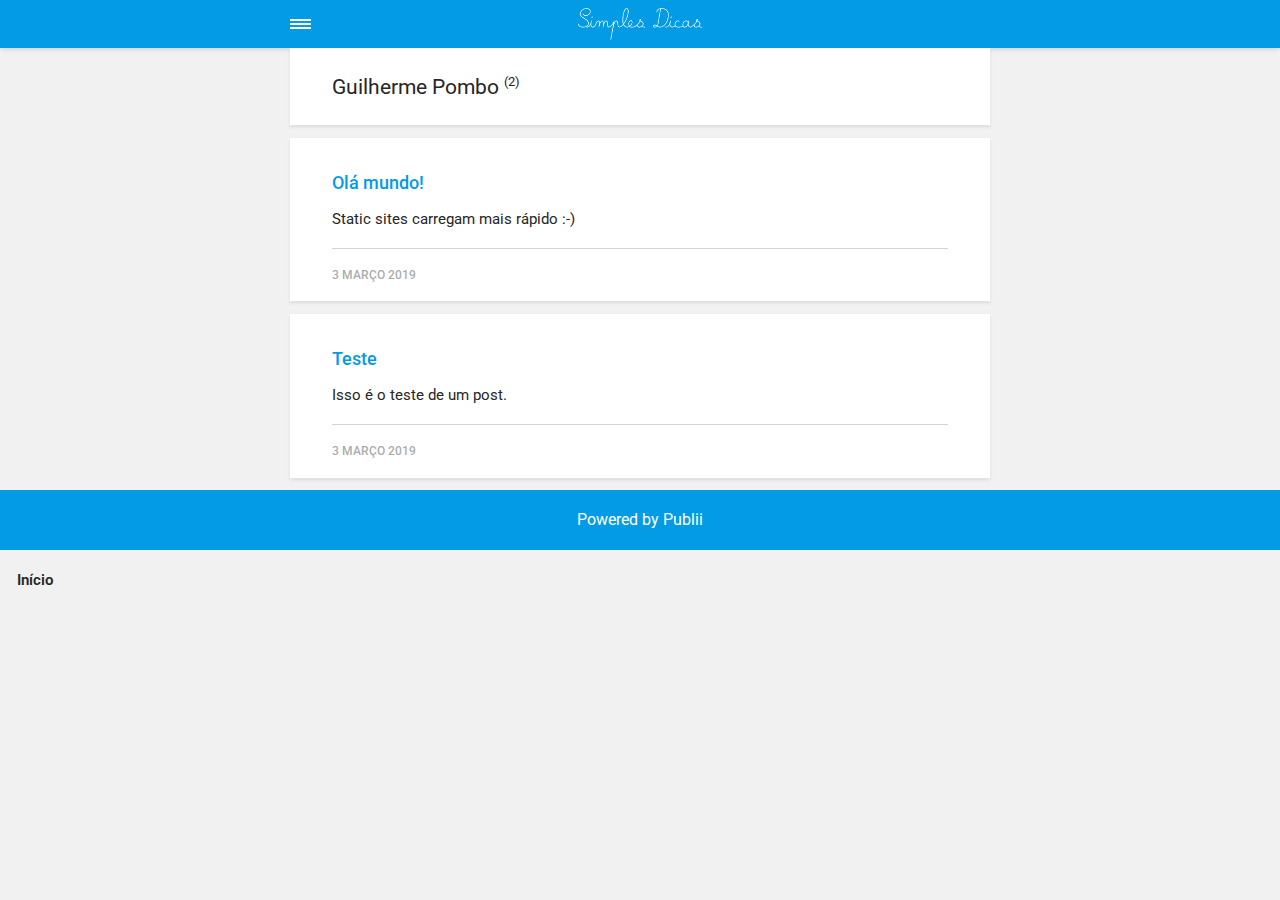
<file: amp/autor/guilherme-pombo/index.html>
<!doctype html><html amp lang="pt-br"><head><meta charset="utf-8"><title>Autor: Guilherme Pombo - Simples Dicas</title><link rel="canonical" href="https://guipme.github.io/simplesdicas/autor/guilherme-pombo/"><meta name="viewport" content="width=device-width,minimum-scale=1,initial-scale=1"><link href="https://fonts.googleapis.com/css?family=Roboto:400,700" rel="stylesheet" type="text/css"><script async custom-element="amp-sidebar" src="https://cdn.ampproject.org/v0/amp-sidebar-0.1.js"></script><script async custom-element="amp-iframe" src="https://cdn.ampproject.org/v0/amp-iframe-0.1.js"></script><script async custom-element="amp-video" src="https://cdn.ampproject.org/v0/amp-video-0.1.js"></script><script type="application/ld+json">{"@context":"http://schema.org","@type":"Organization","name":"Simples Dicas","logo":"https://guipme.github.io/simplesdicas/media/website/simplesdicas-n.png","url":"https://guipme.github.io/simplesdicas/amp"}</script><style amp-custom>article,
aside,
footer,
header,
hgroup,
main,
nav,
section {
  display: block; }

*,
*:before,
*:after {
  -webkit-box-sizing: content-box;
  box-sizing: content-box;
  margin: 0;
  padding: 0; }

li {
  list-style: none; }

amp-img {
  max-width: 100%; }

button,
input,
select,
textarea {
  font: inherit; }

html {
  font-size: 1rem; }

body {
  background: #f1f1f1;
  color: #262626;
  font-family: -apple-system, BlinkMacSystemFont, "Segoe UI", Roboto, Oxygen-Sans, Ubuntu, Cantarell, "Helvetica Neue", sans-serif;
  line-height: 1.6; }

a {
  color:  #039be5;
  text-decoration: none;
  -webkit-transition: all 0.12s linear 0s;
  -o-transition: all 0.12s linear 0s;
  transition: all 0.12s linear 0s; }

a:hover {
  color: #262626;
  text-decoration: underline;
  -webkit-text-decoration-skip: ink;
  text-decoration-skip: ink; }

a:active {
  color: #262626; }

a:focus {
  outline: 2px dotted #039be5; }

figure,
blockquote,
p,
ul,
ol,
dl,
table,
hr,
fieldset {
  margin-top: 1.6rem; }

h1,
h2,
h3,
h4,
h5,
h6 {
  color: #262626;
  font-family: -apple-system, BlinkMacSystemFont, "Segoe UI", Roboto, Oxygen-Sans, Ubuntu, Cantarell, "Helvetica Neue", sans-serif;
  font-weight: 500;
  line-height: 1.2;
  margin-top: 2.13333rem; }

h1 {
  font-size: 1.67583rem;
  font-weight: normal; }

h2 {
  font-size: 1.4729rem; }

h3 {
  font-size: 1.29454rem; }

h4 {
  font-size: 1.13778rem; }

h5 {
  font-size: 1rem; }

h6 {
  font-size: 0.87891rem; }

h2 + p,
h3 + p,
h4 + p,
h5 + p,
h6 + p {
  margin-top: 0.8rem; }

b,
strong {
  font-weight: 600; }

blockquote {
  color: #6c7175;
  font-family: "Droid Serif", "Times", "Source Serif Pro", serif;
  font-style: italic;
  padding: 1.33333rem 0.53333rem 1.33333rem 3.2rem;
  position: relative; }
  blockquote:before {
    display: block;
    content: "\201C";
    font-size: 4.41226rem;
    position: absolute;
    left: 0;
    top: -12px;
    color: rgba(108, 113, 117, 0.5); }
  blockquote > :nth-child(1) {
    margin-top: 0; }

ul,
ol {
  margin-left: 2rem; }
  ul > li,
  ol > li {
    list-style: inherit;
    padding: 0 0 0.26667rem 0.26667rem; }

dl dt {
  color: #262626;
  font-weight: 600; }

code,
pre {
  background-color: #f1f1f1;
  font-family: monospace; }

pre {
  margin: 1.6rem 0 0;
  padding: 1.6rem;
  white-space: pre-wrap;
  word-wrap: break-word;
  overflow-x: auto; }
  pre > code {
    color: #262626;
    padding: 0; }

code {
  border-radius: 3px;
  color: #262626;
  padding: 0.26667rem 0.53333rem; }

table {
  border-collapse: collapse;
  border-spacing: 0;
  border: 1px solid #d4d4d4;
  width: 100%;
  overflow-x: auto;
  vertical-align: top;
  text-align: left;
  white-space: nowrap; }
  table th {
    font-weight: 500;
    padding: 0.53333rem 1.06667rem; }
  table tr {
    border-bottom: 1px solid #d4d4d4; }
    table tr:nth-child(2n) {
      background: #f1f1f1; }
  table td {
    padding: 0.53333rem 1.06667rem; }

figcaption {
  clear: both;
  color: rgba(108, 113, 117, 0.6);
  font-size: 0.82397rem;
  margin: 0.8rem 0 0;
  text-align: center; }

sub,
sup {
  font-size: 65%; }

hr {
  border: 0;
  height: 0;
  border-top: 1px solid rgba(0, 0, 0, 0.1);
  border-bottom: 1px solid rgba(255, 255, 255, 0.3); }

.btn, [type=button],
[type=submit],
button {
  background: #039be5;
  border: none;
  border-radius: 2px;
  color: #ffffff;
  cursor: pointer;
  display: inline-block;
  font-size: 0.87891rem;
  font-weight: 500;
  line-height: 1.9;
  padding: 0.53333rem 1.33333rem;
  text-align: center;
  text-decoration: none;
  -webkit-transition: all .15s ease;
  -o-transition: all .15s ease;
  transition: all .15s ease;
  width: auto; }
  .btn:hover, [type=button]:hover,
  [type=submit]:hover,
  button:hover {
    background: #262626;
    color: #ffffff; }
  .btn:focus, [type=button]:focus,
  [type=submit]:focus,
  button:focus {
    outline: none; }
  .btn-outline {
    border: 1px solid #ddd;
    background: #ffffff;
    border-radius: 3px;
    color: #262626; }

[type=button],
[type=submit],
button {
  text-transform: uppercase;
  -webkit-appearance: none;
  -moz-appearance: none; }

.navbar {
  background: #039be5;
  -webkit-box-shadow: 0 0 6px 0 rgba(0, 0, 0, 0.2);
  box-shadow: 0 0 6px 0 rgba(0, 0, 0, 0.2);
  line-height: 3;
  max-height: 4rem; }
  .navbar > div {
    -webkit-box-align: center;
    -ms-flex-align: center;
    align-items: center;
    display: -webkit-box;
    display: -ms-flexbox;
    display: flex;
    -webkit-box-pack: center;
    -ms-flex-pack: center;
    justify-content: center;
    text-align: left;
    max-width: 700px;
    margin: 0 auto; }
  .navbar a {
    color: #ffffff;
    text-decoration: none; }
  .navbar-sidebar-toggle {
    left: 0;
    position: relative;
    text-indent: -99999rem; }
    .navbar-sidebar-toggle:before {
      content: "";
      display: block;
      border-top: 0.375rem double #ffffff;
      border-bottom: 0.125rem solid #ffffff;
      height: 0.125rem;
      position: absolute;
      text-indent: 0;
      top: 50%;
      width: 1.3rem;
      -webkit-transform: translate(0px, -50%);
      -ms-transform: translate(0px, -50%);
      transform: translate(0px, -50%); }


.logo {
                    background-image: url('https://guipme.github.io/simplesdicas/media/website/simplesdicas-n.png');
                    background-size: auto 2rem;
                    background-repeat: no-repeat;
                    background-position: center center;
            display: inline-block;
  font-weight: 600;
  line-height: 1;
            margin: 0 auto;
            height: 2rem;
            text-indent: -9999px;
            width: 240px;vertical-align: middle;
        }
        .logo.logo-text {
            line-height: 2;
            text-align: center;
            text-indent: 0;
        }

amp-sidebar {
  background: #ffffff;
  width: 240px; }
  amp-sidebar > ul {
    margin: 0.8rem 0 0;
    padding: 0; }
    amp-sidebar > ul ul {
      border-left: 1px solid #d4d4d4;
      margin: 0.53333rem 0 0; }
    amp-sidebar > ul li {
      color: #262626;
      font-size: 0.9375rem;
      font-weight: 600;
      list-style: none;
      line-height: 1.4;
      padding: 0.42667rem 1.06667rem; }
      amp-sidebar > ul li li {
        font-weight: normal;
        padding: 0.26667rem 0 0.26667rem 1.06667rem; }
    amp-sidebar > ul a,
    amp-sidebar > ul a:visited {
      color: #262626; }

.bg-white {
  background: #ffffff; }

.wrap-page {
  max-width: 700px;
  margin: 0 auto; }

@media all and (max-width: 43.6875em) {
  .wrap-inner {
    padding: 0 6%; } }

.page-title {
  background: #ffffff;
  -webkit-box-shadow: 0 2px 3px rgba(38, 38, 38, 0.1);
  box-shadow: 0 2px 3px rgba(38, 38, 38, 0.1);
  margin-bottom: 0.8rem;
  padding: 1.6rem 6%; }
  .page-title > h1 {
    margin: 0;
    font-size: 1.29454rem; }
  .page-title > p {
    font-size: 0.87891rem;
    color: #6c7175;
    line-height: 1.3;
    margin: 0.26667rem 0 0; }
  .page-title-author {
    border-radius: 50%;
    float: left;
    height: 2.5rem;
    width: 2.5rem; }
    .page-title-author + h1 {
      margin-left: 3.5rem; }
      .page-title-author + h1 + p {
        margin-left: 3.5rem; }

.card {
  background: #ffffff;
  -webkit-box-shadow: 0 2px 3px rgba(38, 38, 38, 0.1);
  box-shadow: 0 2px 3px rgba(38, 38, 38, 0.1);
  margin-bottom: 0.8rem;
  padding-bottom: 1.06667rem; }

  .card-meta {
    border-top: 1px solid #d4d4d4;
    color: rgba(108, 113, 117, 0.6);
    font-size: 0.7242rem;
    font-weight: 500;
    margin-top: 1.06667rem;
    padding-top: 1.06667rem;
    text-transform: uppercase; }
    .card-meta a + time:before {
      content: "";
      background: #d4d4d4;
      display: inline-block;
      height: 3px;
      margin: 0 8px;
      width: 3px;
      vertical-align: middle;
      border-radius: 50%; }
  .card-text {
    font-size: 0.9375rem;
    overflow: hidden;
    padding: 0 6%; }
    .card-text h2 {
      font-size: 1.13778rem; }

.post {
  margin-bottom: 2.13333rem; }
  .post-featured-image {
    margin-top: 0;
    position: relative; }
    .post-featured-image > figcaption {
      background: rgba(0, 0, 0, 0.5);
      border-radius: 3px;
      color: #ffffff;
      position: absolute;
      bottom: 0.8rem;
      padding: 0 0.26667rem;
      right: 6%; }
  .post-header {
    margin-bottom: 2.13333rem; }
  .post-meta {
    border-bottom: 1px solid #d4d4d4;
    color: rgba(108, 113, 117, 0.6);
    font-size: 0.7242rem;
    font-weight: 500;
    margin-top: 1.06667rem;
    padding-bottom: 1.06667rem;
    text-transform: uppercase; }
    .post-meta a + time:before {
      content: "";
      background: #d4d4d4;
      display: inline-block;
      height: 3px;
      margin: 0 8px;
      width: 3px;
      vertical-align: middle;
      border-radius: 50%; }
  .post-tag {
    margin: 0; }
    .post-tag > li {
      display: inline-block;
      padding: 0; }
      .post-tag > li a {
        background: #f1f1f1;
        border-radius: 2px;
        color: #6c7175;
        font-size: 0.77248rem;
        display: inline-block;
        margin: 0 0.26667rem 0.26667rem 0;
        padding: 0.26667rem 0.53333rem; }
        .post-tag > li a:hover {
          background: #039be5;
          color: #ffffff;
          text-decoration: none; }
  .post-share {
    display: -webkit-box;
    display: -ms-flexbox;
    display: flex;
    -webkit-box-orient: horizontal;
    -webkit-box-direction: normal;
    -ms-flex-direction: row;
    flex-direction: row;
    -webkit-box-pack: justify;
    -ms-flex-pack: justify;
    justify-content: space-between;
    margin-top: 1.6rem;
    width: 100%; }
    .post-share amp-social-share {
      -webkit-box-flex: 1;
      -ms-flex: 1 0 auto;
      flex: 1 0 auto;
      background-size: 24px; }
  .post-scroll {
    color: #ffffff;
    background: #039be5;
    bottom: 10px;
    border-radius: 50%;
    border: none;
    -webkit-box-shadow: 0 1px 1.5px 0 rgba(38, 38, 38, 0.12), 0 1px 1px 0 rgba(38, 38, 38, 0.24);
    box-shadow: 0 1px 1.5px 0 rgba(38, 38, 38, 0.12), 0 1px 1px 0 rgba(38, 38, 38, 0.24);
    font-size: 1.13778rem;
    height: 46px;
    opacity: 0;
    outline: none;
    position: fixed;
    padding: 0;
    right: 4%;
    visibility: hidden;
    width: 46px;
    z-index: 9999; }
    .post-scroll-marker {
      height: 0px;
      position: absolute;
      top: 100px;
      width: 0px; }
        .post-pagination {
    background: #f1f1f1;
    -webkit-box-shadow: inset 0 2px 3px rgba(38, 38, 38, 0.1);
    box-shadow: inset 0 2px 3px rgba(38, 38, 38, 0.1);
    border-top: 1px solid #d4d4d4;
    padding: 1.06667rem 0; }
    .post-pagination > div {
      line-height: 1.2;
      padding: 0.53333rem 1.06667rem;
      text-align: center; }
      .post-pagination > div span {
        display: block;
        color: #6c7175;
        font-size: 0.7242rem;
        font-weight: 500;
        margin-bottom: 0.26667rem;
        text-transform: uppercase; }
    .post-pagination-prev a:before {
      content: "\2190";
      margin-right: 0.26667rem; }
    .post-pagination-next a:after {
      content: "\2192";
      margin-left: 0.26667rem; }

aside {
  margin: 1.6rem 0 0; }

.align-left {
  text-align: left; }

.align-right {
  text-align: right; }

.align-center {
  text-align: center; }

.align-justify {
  text-align: justify; }

.msg {
  border-left: 2px solid transparent;
  padding: 1.06667rem 1.06667rem; }
  .msg--highlight {
    background-color: #fff8e6;
    border-color: #e2ac4f; }
  .msg--info {
    background: rgba(45, 97, 201, 0.03);
    border-color: #039be5; }
  .msg--success {
    background: #f7fbf6;
    border-color: #5ab44b; }
  .msg--warning {
    background: #fff3f3;
    border-color: #c06367;
    color: #a94442; }

.dropcap:first-letter {
  float: left;
  font-family: -apple-system, BlinkMacSystemFont, "Segoe UI", Roboto, Oxygen-Sans, Ubuntu, Cantarell, "Helvetica Neue", sans-serif;
  font-size: 2.16943rem;
  line-height: 0.7;
  margin-right: 0.53333rem;
  padding: 0.53333rem 0.53333rem 0.53333rem 0; }

.pagination {
  display: -webkit-box;
  display: -ms-flexbox;
  display: flex;
  -webkit-box-pack: justify;
  -ms-flex-pack: justify;
  justify-content: space-between;
  margin: 0.8rem 0; }
  .pagination > a {
    padding-left: 0;
    padding-right: 0;
    width: 49%; }
  .pagination-right {
    margin-left: auto; }

.bottom {
  background: #039be5;
  color: #ffffff;
  padding: 1.06667rem 4%;
  text-align: center; }</style><style amp-boilerplate>body{-webkit-animation:-amp-start 8s steps(1,end) 0s 1 normal both;-moz-animation:-amp-start 8s steps(1,end) 0s 1 normal both;-ms-animation:-amp-start 8s steps(1,end) 0s 1 normal both;animation:-amp-start 8s steps(1,end) 0s 1 normal both}@-webkit-keyframes -amp-start{from{visibility:hidden}to{visibility:visible}}@-moz-keyframes -amp-start{from{visibility:hidden}to{visibility:visible}}@-ms-keyframes -amp-start{from{visibility:hidden}to{visibility:visible}}@-o-keyframes -amp-start{from{visibility:hidden}to{visibility:visible}}@keyframes -amp-start{from{visibility:hidden}to{visibility:visible}}</style><noscript><style amp-boilerplate>body{-webkit-animation:none;-moz-animation:none;-ms-animation:none;animation:none}</style></noscript><script async src="https://cdn.ampproject.org/v0.js"></script><script custom-element="amp-animation" src="https://cdn.ampproject.org/v0/amp-animation-0.1.js" async></script><script custom-element="amp-position-observer" src="https://cdn.ampproject.org/v0/amp-position-observer-0.1.js" async></script></head><body><nav class="navbar wrap-inner" id="top"><div><a on="tap:navbar-sidebar.toggle" class="navbar-sidebar-toggle" title="Menu">Menu</a> <a class="logo" href="https://guipme.github.io/simplesdicas/amp">Simples Dicas</a></div></nav><main class="wrap-page"><div class="page-title"><h1>Guilherme Pombo <sup>(2)</sup></h1></div><article class="card"><a href="https://guipme.github.io/simplesdicas/amp/ola-mundo/"><amp-img src="https://guipme.github.io/simplesdicas/media/posts/2/NASAMarsVR.png" alt="" srcset="https://guipme.github.io/simplesdicas/media/posts/2/responsive/NASAMarsVR-xs.png 300w ,https://guipme.github.io/simplesdicas/media/posts/2/responsive/NASAMarsVR-sm.png 480w ,https://guipme.github.io/simplesdicas/media/posts/2/responsive/NASAMarsVR-md.png 768w" sizes="(max-width: 768px) 100vw, 768px" height="300" layout="responsive" width="620"></amp-img></a><div class="card-text"><h2><a href="https://guipme.github.io/simplesdicas/amp/ola-mundo/">Olá mundo!</a></h2><p>Static sites carregam mais rápido :-)</p><p class="card-meta"><time datetime="2019-03-03T15:32">3 Março 2019</time></p></div></article><article class="card"><div class="card-text"><h2><a href="https://guipme.github.io/simplesdicas/amp/teste/">Teste</a></h2><p>Isso é o teste de um post.</p><p class="card-meta"><time datetime="2019-03-03T15:31">3 Março 2019</time></p></div></article></main><amp-animation id="showAnim" layout="nodisplay"><script type="application/json">{
                    "duration": "200ms",
                    "fill": "both",
                    "iterations": "1",
                    "direction": "alternate",
                    "animations": [{
                        "selector": ".post-scroll",
                        "keyframes": [{
                            "opacity": "1",
                            "visibility": "visible",
                            "transform": "scale(1)"
                        }]
                    }]
                }</script></amp-animation><amp-animation id="hideAnim" layout="nodisplay"><script type="application/json">{
                    "duration": "200ms",
                    "fill": "both",
                    "iterations": "1",
                    "direction": "alternate",
                    "animations": [{
                        "selector": ".post-scroll",
                        "keyframes": [{
                            "opacity": "0",
                            "visibility": "hidden",
                            "transform": "scale(0.1)"
                        }]
                    }]
                }</script></amp-animation><div class="post-scroll-marker"><amp-position-observer on="enter:hideAnim.start; exit:showAnim.start" layout="nodisplay"></amp-position-observer></div><button class="post-scroll" on="tap:top.scrollTo(duration=200)">&#8593;</button><footer class="bottom">Powered by Publii</footer><amp-sidebar id="navbar-sidebar" layout="nodisplay"><ul><li><a href="https://guipme.github.io/simplesdicas/amp/">Início</a></li></ul></amp-sidebar></body></html>
</file>
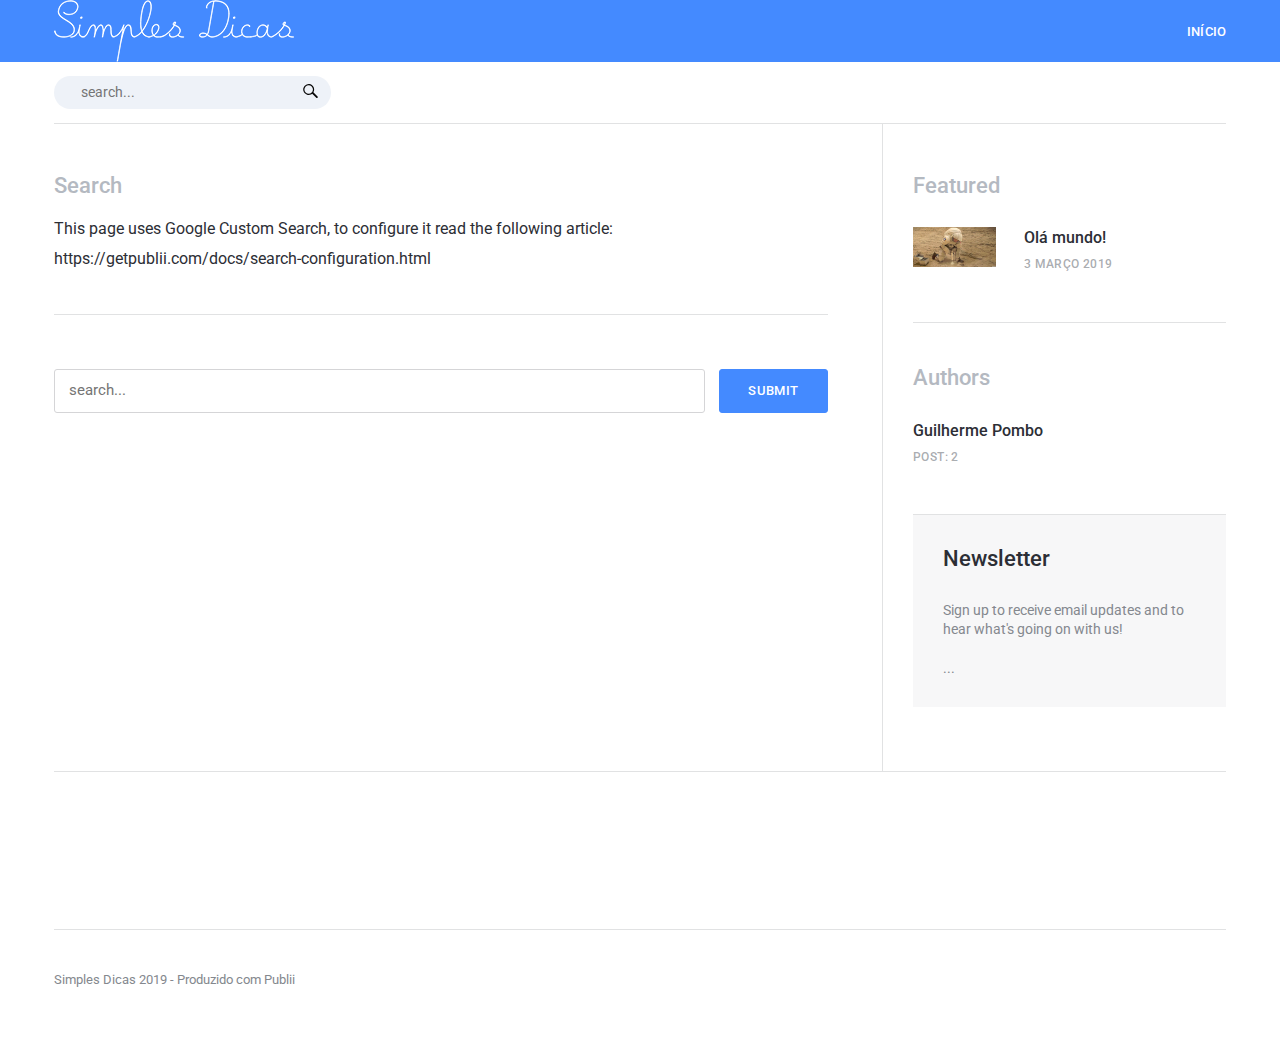
<file: pesquisa.html>
<!DOCTYPE html><html lang="pt-br"><head><meta charset="utf-8"><meta http-equiv="X-UA-Compatible" content="IE=edge"><meta name="viewport" content="width=device-width,initial-scale=1"><title>Pesquisa - Simples Dicas</title><meta name="robots" content="noindex, follow"><meta name="generator" content="Publii Open-Source CMS for Static Site"><link rel="amphtml" href=""><link type="application/atom+xml" rel="alternate" href="https://guipme.github.io/simplesdicas/feed.xml"><meta property="og:title" content="Simples Dicas"><meta property="og:image" content="https://guipme.github.io/simplesdicas/media/website/simplesdicas-n.png"><meta property="og:site_name" content="Simples Dicas"><meta property="og:description" content=""><meta property="og:url" content="https://guipme.github.io/simplesdicas/"><meta property="og:type" content="website"><link rel="preconnect" href="https://fonts.gstatic.com/" crossorigin><link href="https://fonts.googleapis.com/css?family=Roboto:400,500&amp;subset=latin-ext" rel="stylesheet"><link rel="stylesheet" href="https://guipme.github.io/simplesdicas/assets/css/style.css?v=49c1bb7d9216cdf3a9925e87e08d7ce1"><script type="application/ld+json">{"@context":"http://schema.org","@type":"Organization","name":"Simples Dicas","logo":"https://guipme.github.io/simplesdicas/media/website/simplesdicas-n.png","url":"https://guipme.github.io/simplesdicas"}</script><script async src="https://guipme.github.io/simplesdicas/assets/js/lazysizes.min.js?v=dc4b666bb3324aea4ead22e26059c761"></script><style>.infobar__search [type="search"] {
	                     background-image: url(https://guipme.github.io/simplesdicas/assets/svg/search.svg);
	                 }</style></head><body><header class="topbar js-top is-sticky"><div class="topbar__inner"><a class="logo" href="https://guipme.github.io/simplesdicas"><img src="https://guipme.github.io/simplesdicas/media/website/simplesdicas-n.png" alt="Simples Dicas"></a><nav class="navbar js-navbar"><button class="navbar__toggle js-navbar__toggle">Menu</button><ul class="navbar__menu"><li><a href="https://guipme.github.io/simplesdicas/" target="_self">Início</a></li></ul></nav></div></header><div class="content"><div class="infobar"><div class="infobar__search"><form action="https://guipme.github.io/simplesdicas/pesquisa.html"><input type="search" name="q" placeholder=" search..."></form></div></div><main class="main"><div class="page search"><h1 class="page__title box__title">Search</h1><p>This page uses Google Custom Search, to configure it read the following article: <a href="https://getpublii.com/docs/search-configuration.html" target="_blank">https://getpublii.com/docs/search-configuration.html</a></p></div><form action="https://guipme.github.io/simplesdicas/pesquisa.html" class="search__form"><input type="search" name="q" placeholder="search..." class="search__input"> <button type="submit">Submit</button></form><script>(function () {
                var cx = '';
                var gcse = document.createElement('script');
                gcse.type = 'text/javascript';
                gcse.async = true;
                gcse.src = 'https://cse.google.com/cse.js?cx=' + cx;
                var s = document.getElementsByTagName('script')[0];
                s
                    .parentNode
                    .insertBefore(gcse, s);
            })();</script><gcse:searchresults-only></gcse:searchresults-only></main><div class="sidebar"><section class="box"><h3 class="box__title">Featured</h3><ul class="featured-posts"><li><a href="https://guipme.github.io/simplesdicas/ola-mundo/"><img class="lazyload featured-posts__img" src="https://guipme.github.io/simplesdicas/media/posts/2/responsive/NASAMarsVR-xs.png" data-srcset="https://guipme.github.io/simplesdicas/media/posts/2/responsive/NASAMarsVR-xs.png" alt=""></a><div><a href="https://guipme.github.io/simplesdicas/ola-mundo/" class="featured-posts__title">Olá mundo!</a> <time class="u-small" datetime="2019-03-03T15:32">3 Março 2019</time></div></li></ul></section><section class="box"><h3 class="box__title">Authors</h3><ul class="authors"><li><div><a href="https://guipme.github.io/simplesdicas/autor/guilherme-pombo/" class="authors__title">Guilherme Pombo</a> <span class="u-small">Post: 2</span></div></li></ul></section><section class="newsletter box box--gray"><h3 class="box__title">Newsletter</h3><p class="newsletter__description">Sign up to receive email updates and to hear what's going on with us!</p><form>...</form></section></div><footer class="footer"><a class="footer__logo" href="https://guipme.github.io/simplesdicas"><img src="https://guipme.github.io/simplesdicas/media/website/simplesdicas-n.png" alt="Simples Dicas"></a><nav><ul class="footer__nav"></ul></nav><div class="footer__copyright">Simples Dicas 2019 - Produzido com Publii</div></footer></div><script defer="defer" src="https://guipme.github.io/simplesdicas/assets/js/jquery-3.2.1.slim.min.js?v=f307ecc7f6353949f03c06ffa70652a2"></script><script defer="defer" src="https://guipme.github.io/simplesdicas/assets/js/scripts.min.js?v=07b53ae91f8045eab042a695e4a26034"></script></body></html>
</file>
